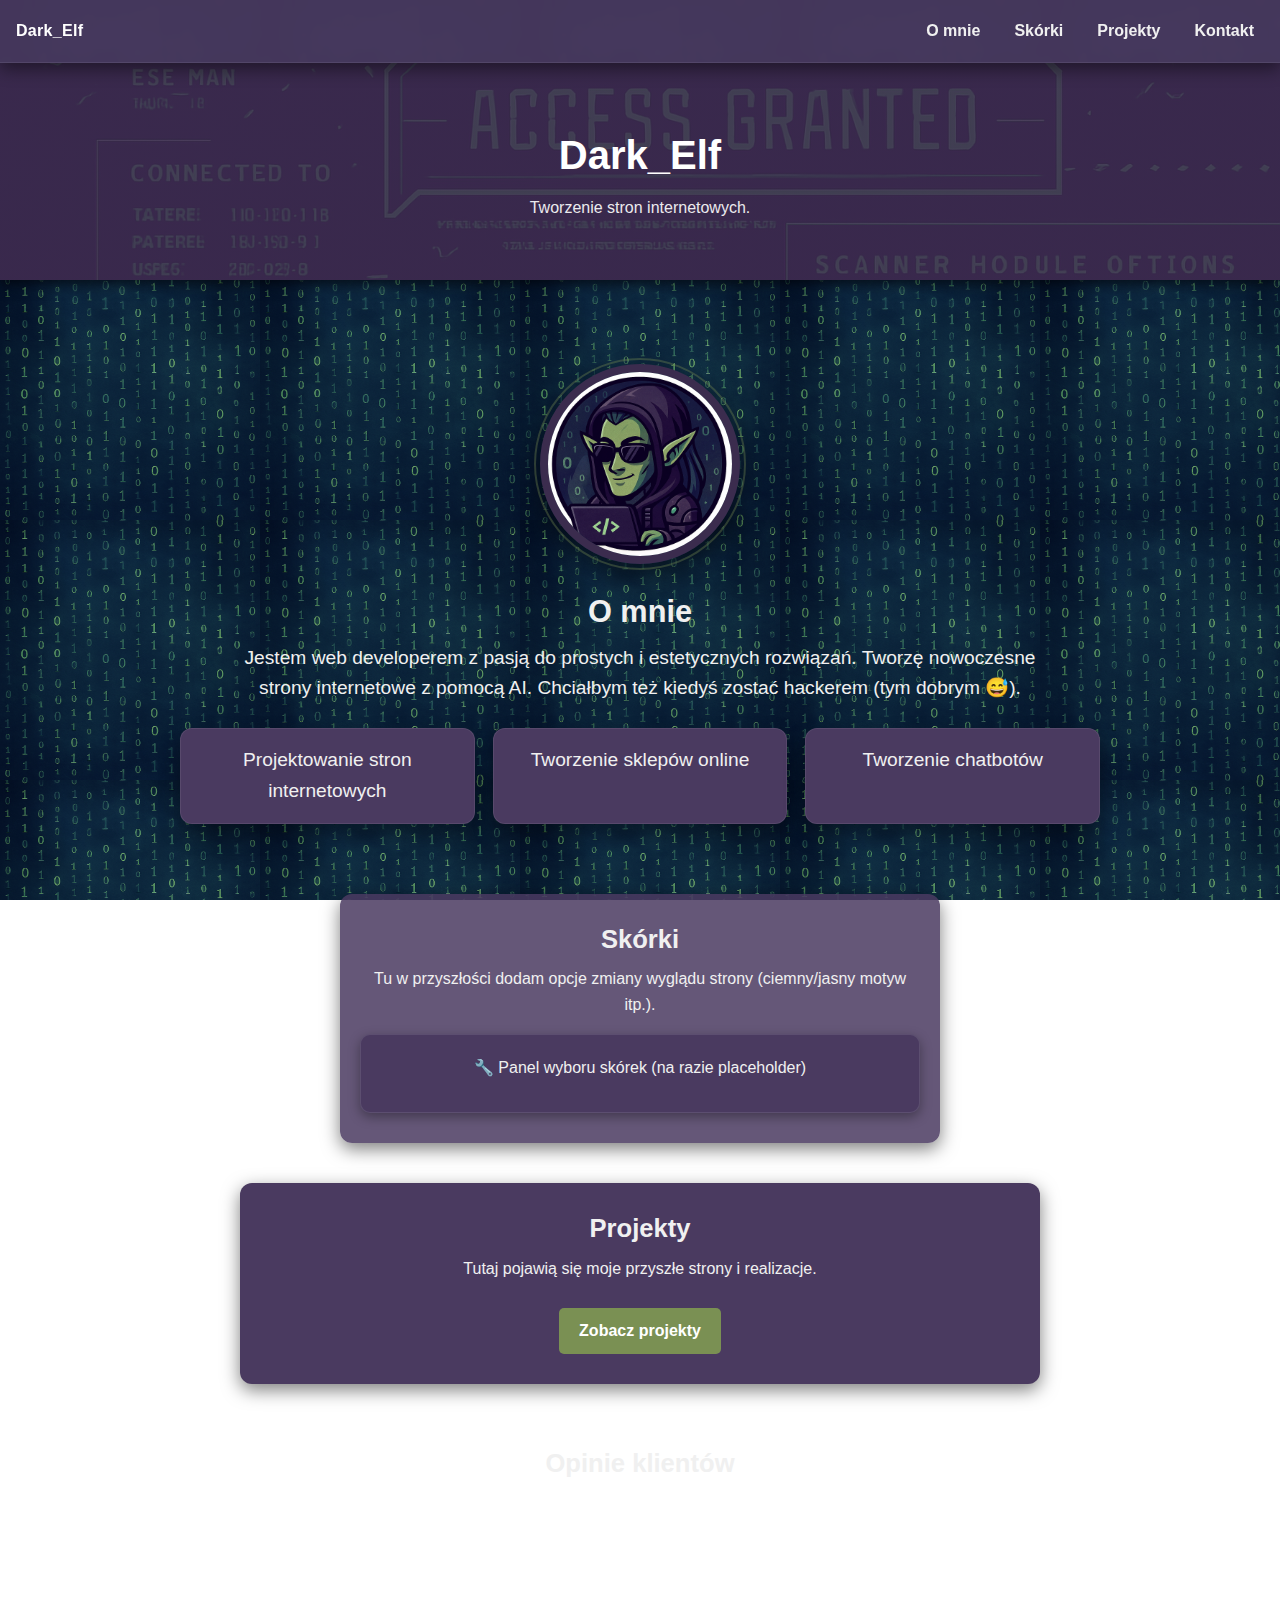
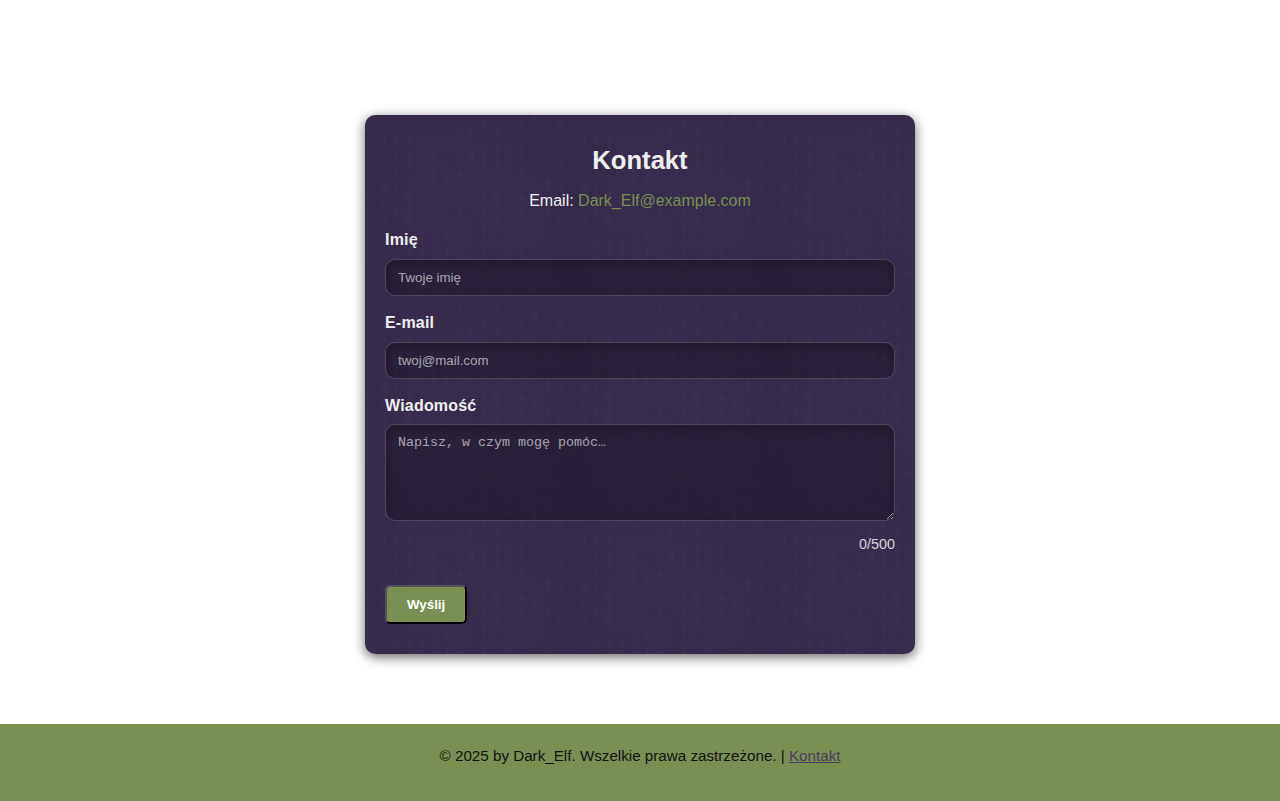
<file: index.html>
<!DOCTYPE html>
<html lang="pl">
<head>
  <!-- SEO -->
<meta name="description" content="Dark_Elf — wizytówka + portfolio. Snake w JS, chatbot FAQ i kolejne mini-apki.">
<link rel="canonical" href="https://elfik906-pixel.github.io/wizytowka/">

<!-- Social (OG/Twitter) -->
<meta property="og:title" content="Dark_Elf — portfolio i projekty">
<meta property="og:description" content="Zagraj w Snake, sprawdź Chatbot FAQ i inne mini-apki.">
<meta property="og:type" content="website">
<meta property="og:url" content="https://elfik906-pixel.github.io/wizytowka/">
<meta property="og:image" content="https://elfik906-pixel.github.io/wizytowka/binary.png">
<meta name="twitter:card" content="summary_large_image">
<meta name="theme-color" content="#5b4bff">

  <meta charset="UTF-8" />
  <meta name="viewport" content="width=device-width, initial-scale=1.0" />
  <title>Moja wizytówka</title>

  <!-- SEO: krótki opis strony -->
  <meta name="description" content="Dark_Elf – web developer. Tworzę nowoczesne strony i sklepy WWW oraz proste chatboty. Skontaktuj się: Dark_Elf@example.com" />

  <!-- Favicon (podmień plik, np. favicon.png / .ico / .svg w katalogu głównym) -->
  <link rel="icon" href="favicon.png" type="image/png" />

  <link rel="stylesheet" href="style.css" />
</head>
<body>

  <!-- STICKY NAV (prosty hamburger na mobile) -->
  <nav class="topnav" aria-label="Główna nawigacja">
    <a href="#" class="brand">Dark_Elf</a>

    <!-- przycisk hamburger (mobile) -->
    <button class="burger" aria-expanded="false" aria-controls="nav-links" aria-label="Otwórz menu">
      <span></span><span></span><span></span>
    </button>

    <!-- linki — te same id co sekcje -->
 <div id="nav-links" class="links">
     <a href="#about">O&nbsp;mnie</a>
     <a href="#" id="skins-toggle">Skórki</a>
     <a href="#projects">Projekty</a>
     <a href="#contact">Kontakt</a>
</div>
  </nav>

  <!-- NAGŁÓWEK -->
  <header>
    <h1>Dark_Elf</h1>
    <p>Tworzenie stron internetowych.</p>
  </header>

  <!-- GŁÓWNA TREŚĆ STRONY -->
  <main>
    <section id="about">
      <img src="avatar.png" alt="Avatar Cyber Elfa" class="avatar" width="200" height="200">
      <h2>O mnie</h2>
      <p>Jestem web developerem z pasją do prostych i estetycznych rozwiązań.
        Tworzę nowoczesne strony internetowe z pomocą AI. 
        Chciałbym też kiedyś zostać hackerem (tym dobrym 😅).
      </p> 
      <ul>
        <li>Projektowanie stron internetowych</li>
        <li>Tworzenie sklepów online</li>
        <li>Tworzenie chatbotów</li>
      </ul>
    </section>

    <section id="skins">
     <h2>Skórki</h2>
       <p>Tu w przyszłości dodam opcje zmiany wyglądu strony (ciemny/jasny motyw itp.).</p>
       <div class="skin-box">
       <p>🔧 Panel wyboru skórek (na razie placeholder)</p>
       </div>
    </section>

    <section id="projects">
       <h2>Projekty</h2>
       <p>Tutaj pojawią się moje przyszłe strony i realizacje.</p>
       <a href="projekty.html" class="button" target="_blank">Zobacz projekty</a>

    </section>
       
       <!-- NOWA SEKCJA OPINIE -->
<section id="testimonials" class="container">
  <h2>Opinie klientów</h2>
  <div class="testimonials-grid">
    <article class="testimonial-card">
      <div class="t-head">
        <div class="t-avatar" aria-hidden="true">🧝‍♂️</div>
        <div class="t-name">Michał</div>
      </div>
      <p class="t-text">Szybko, ładnie i bez bólu. Strona działa błyskawicznie i świetnie wygląda na telefonie.</p>
    </article>
    <article class="testimonial-card">
      <div class="t-head">
        <div class="t-avatar" aria-hidden="true">🧑‍💻</div>
        <div class="t-name">Ania</div>
      </div>
      <p class="t-text">Dark_Elf doradził układ i kolory. Mega spójny design, a poprawki ogarnięte tego samego dnia.</p>
    </article>
    <article class="testimonial-card">
      <div class="t-head">
        <div class="t-avatar" aria-hidden="true">🤝</div>
        <div class="t-name">Kamil</div>
      </div>
      <p class="t-text">W końcu mam porządny landing. Dobry kontakt i czysty kod – polecam!</p>
    </article>
  </div>
</section>

<section id="contact">
  <h2>Kontakt</h2>
  <p>Email: <a href="mailto:Dark_Elf@example.com">Dark_Elf@example.com</a></p>

  <!-- Formularz kontaktowy -->
  <form id="contact-form" class="contact-form" novalidate>
    <div class="form-row">
      <label for="name">Imię</label>
      <input id="name" name="name" type="text" placeholder="Twoje imię" required />
    </div>

    <div class="form-row">
      <label for="email">E-mail</label>
      <input id="email" name="email" type="email" placeholder="twoj@mail.com" required />
    </div>

    <div class="form-row">
  <label for="message">Wiadomość</label>
  <textarea id="message" name="message" rows="5"
            placeholder="Napisz, w czym mogę pomóc…" required
            maxlength="500"></textarea>

  <!-- licznik znaków -->
  <div id="msg-counter" class="char-counter" aria-live="polite">0/500</div>
</div>


    <button type="submit" class="button">Wyślij</button>
  </form> <!-- ⬅️ to jedyne zamknięcie form -->

  <!-- Modal POZA formularzem -->
  <div id="success-overlay" class="overlay" hidden>
    <div class="success-modal">
      <p>✅ Wiadomość wysłana!</p>
      <button type="button" id="close-success" class="button">OK</button>
    </div>
  </div>
</section>


  </main>

     <!-- PANEL SKÓREK -->
<div id="skins-panel" class="skins-panel">
  <div class="skins-content">
    <button class="close-skins" aria-label="Zamknij panel">✖</button>
    <h2>Skórki</h2>
    <p>Tu w przyszłości dodam opcje zmiany wyglądu strony (ciemny/jasny motyw itp.).</p>
    <div class="skin-box">
      <p>🔧 Panel wyboru skórek (na razie placeholder)</p>
    </div>
  </div>
</div>

  <footer>
    <p>© 2025 by Dark_Elf. Wszelkie prawa zastrzeżone.  | <a href="mailto:Dark_Elf@example.com">Kontakt</a></p>
  </footer>

  <!-- Mini-JS do hamburgera (tylko toggle klasy + a11y) -->
  
<script src="script.js"></script>
<script src="lesson-localstorage.js"></script>

</body>

</html>
</file>
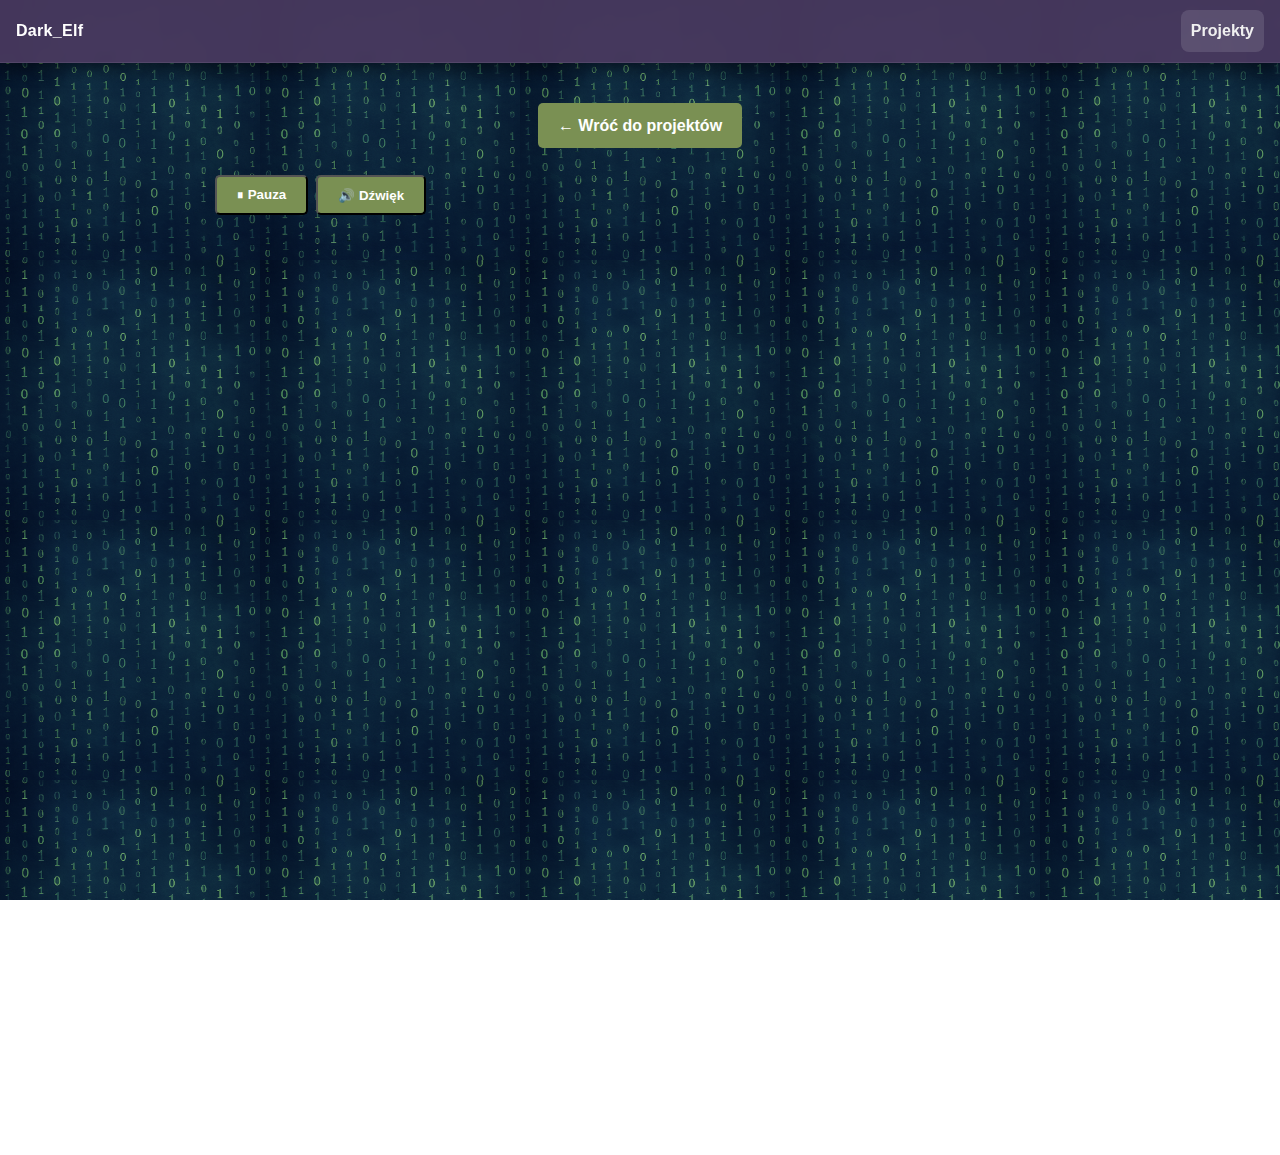
<file: snake/index.html>
<!doctype html>
<html lang="pl">
<head>
  <!-- SEO -->
<meta name="description" content="Dark_Elf — wizytówka + portfolio. Snake w JS, chatbot FAQ i kolejne mini-apki.">
<link rel="canonical" href="https://elfik906-pixel.github.io/wizytowka/">

<!-- Social (OG/Twitter) -->
<meta property="og:title" content="Dark_Elf — portfolio i projekty">
<meta property="og:description" content="Zagraj w Snake, sprawdź Chatbot FAQ i inne mini-apki.">
<meta property="og:type" content="website">
<meta property="og:url" content="https://elfik906-pixel.github.io/wizytowka/">
<meta property="og:image" content="https://elfik906-pixel.github.io/wizytowka/binary.png">
<meta name="twitter:card" content="summary_large_image">
<meta name="theme-color" content="#5b4bff">

  <meta charset="utf-8" />
  <meta name="viewport" content="width=device-width, initial-scale=1" />
  <title>Snake — Dark_Elf Edition</title>
  
  <meta name="description" content="Snake — Dark_Elf Edition. Klasyczna gra JS z pauzą, poziomami i dźwiękiem. Zagraj w przeglądarce.">
  <link rel="canonical" href="https://example.com/snake/">
  <meta property="og:title" content="Snake — Dark_Elf Edition">
  <meta property="og:description" content="Klasyczna gra JS z pauzą, poziomami i dźwiękiem.">
  <meta property="og:type" content="website">
  <meta property="og:url" content="https://example.com/snake/">
  <meta property="og:image" content="https://example.com/assets/snake-thumb.jpg">
  <meta name="twitter:card" content="summary_large_image">
  <meta name="theme-color" content="#5b4bff">

  <!-- 1) globalny styl wizytówki, 2) lokalny styl gry -->
  <link rel="stylesheet" href="../style.css">
  <link rel="stylesheet" href="style.css">
</head>
<body>
  <nav class="topnav" aria-label="Główna nawigacja">
    <a href="../index.html" class="brand">Dark_Elf</a>
    <div class="links">
      <a href="../projekty.html" aria-current="page">Projekty</a>
    </div>
  </nav>

  <main class="container">
    <a href="../projekty.html" class="button" style="margin-top:16px">← Wróć do projektów</a>

    <div class="toolbar" style="display:flex; gap:8px; margin:12px 0;">
      <button class="button" onclick="window.pauseGame && window.pauseGame()">⏸ Pauza</button>
      <button class="button button--ghost" onclick="window.toggleMute && window.toggleMute()">🔊 Dźwięk</button>
    </div>

    <!-- TU dodajemy kartę w stylu wizytówki -->
    <section class="project-card game-area">
      <p class="sr-only" id="snake-desc">
        Gra Snake: poruszaj się strzałkami. ESC — pauza, M — dźwięk. Zbieraj jabłka, unikaj zderzeń.
      </p>
      <div id="hud" style="align-self:flex-end; margin-bottom:8px; opacity:.9">
        <span id="hud-level" class="badge">Poziom 1</span>
        <span id="hud-score" class="badge">Wynik 0</span>
      </div>
      <canvas id="gameCanvas" aria-describedby="snake-desc" role="img" width="800" height="750"></canvas>
    </section>
  </main>

  <script src="snake.js"></script>
</body>
</html>
</file>
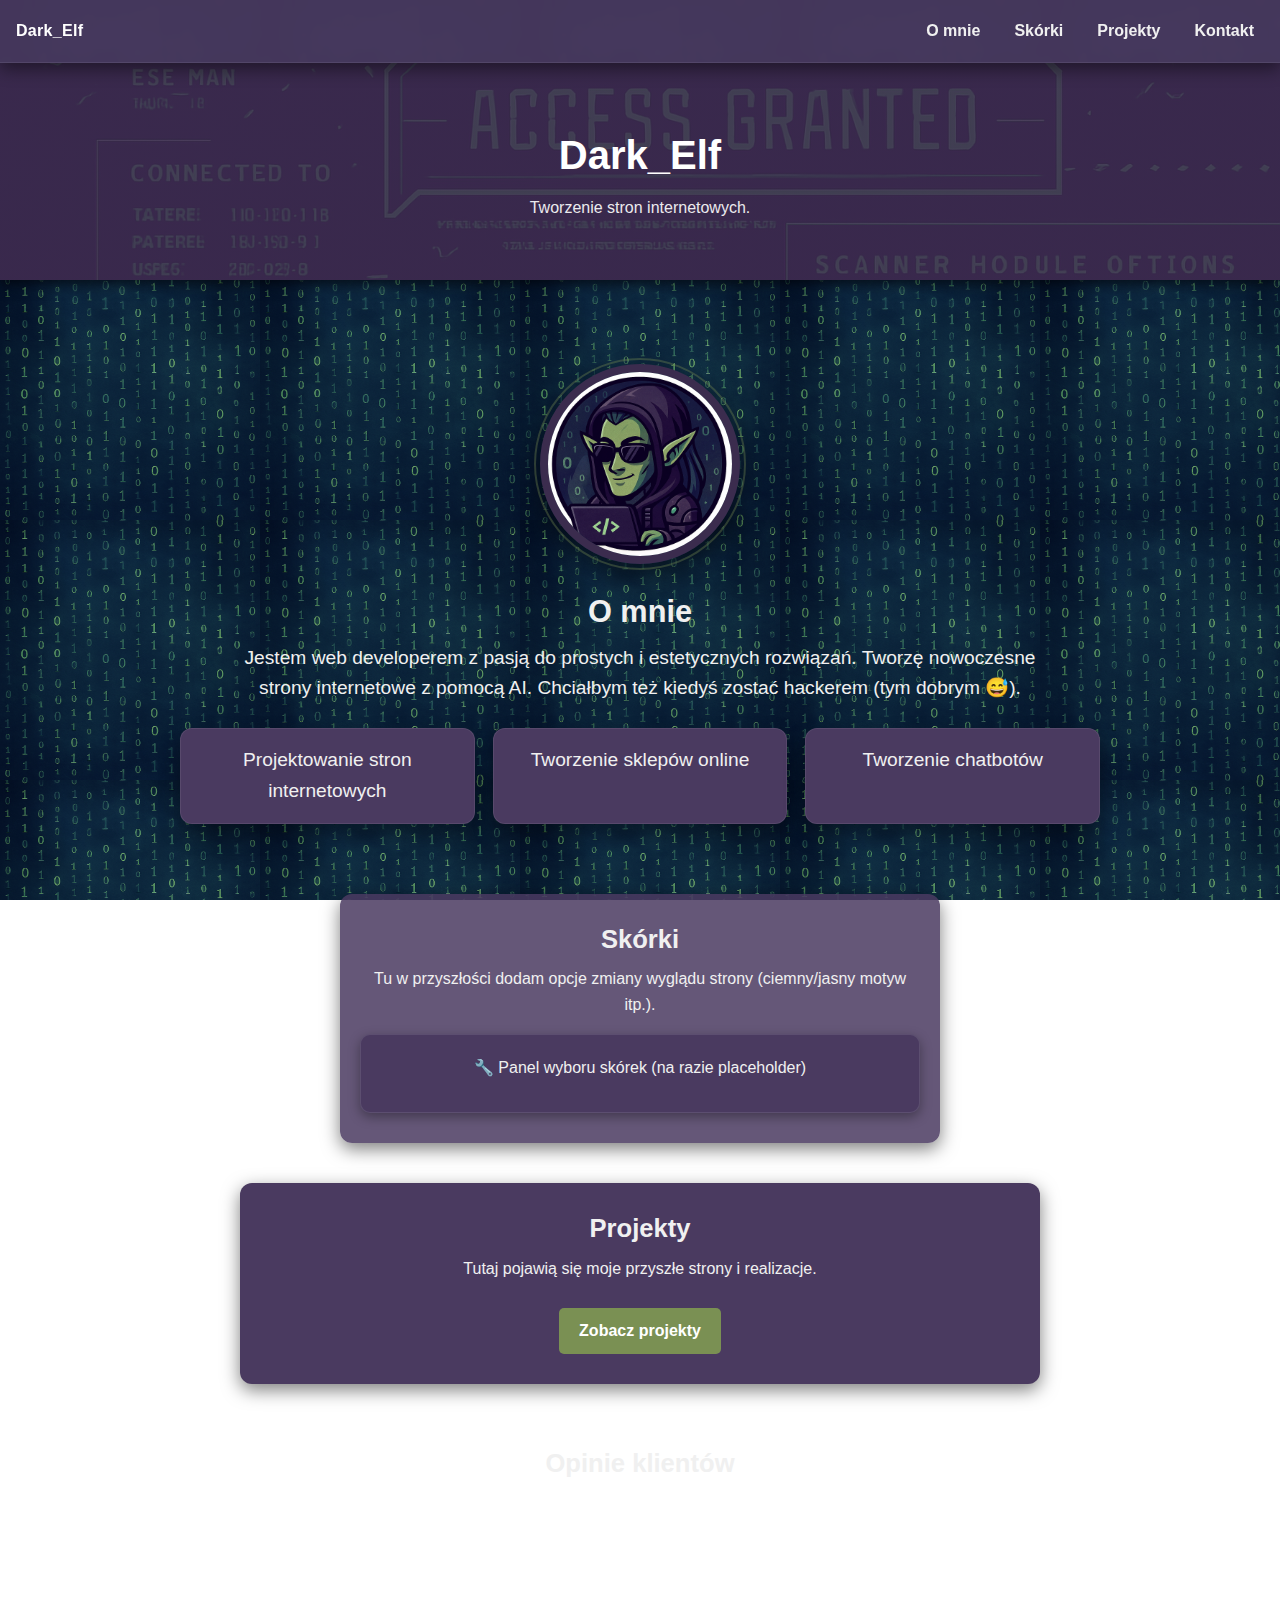
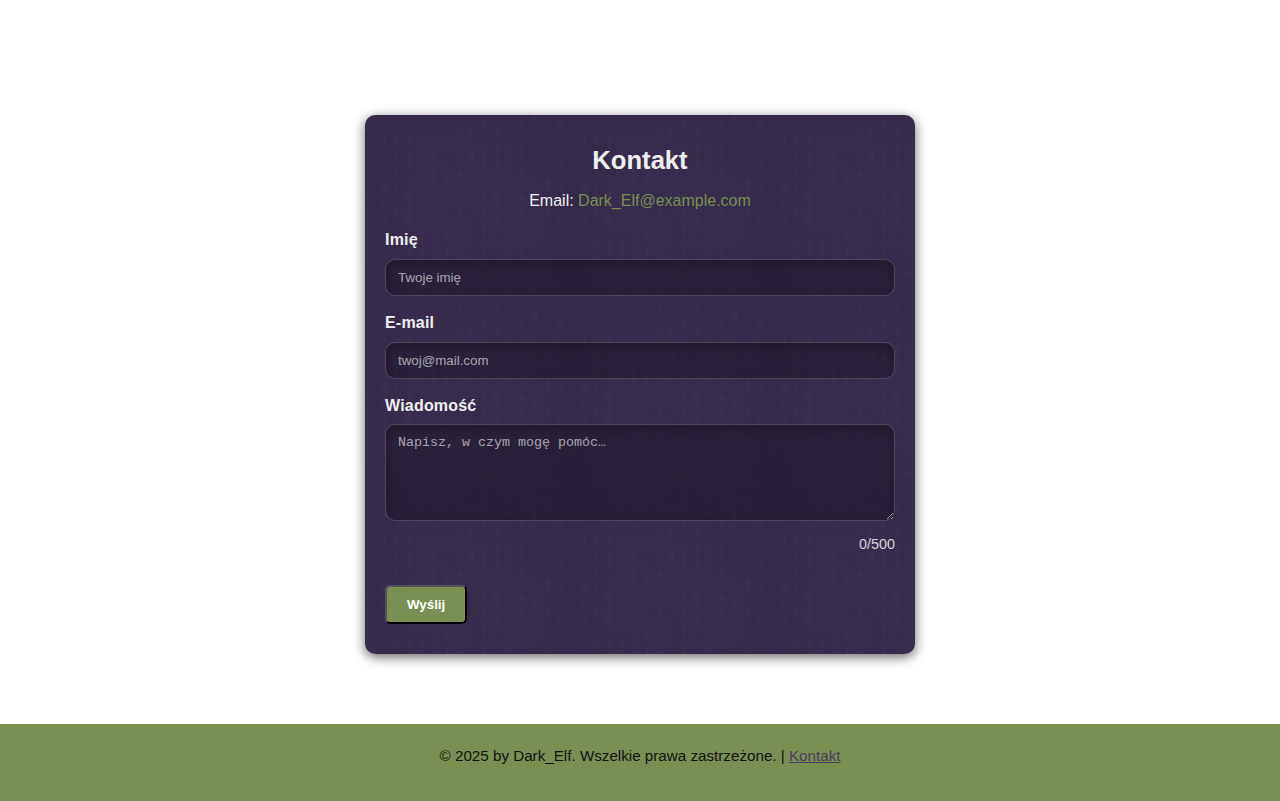
<file: wizytówka — kopia. zapasowa/index.html>
<!DOCTYPE html>
<html lang="pl">
<head>
  <meta charset="UTF-8" />
  <meta name="viewport" content="width=device-width, initial-scale=1.0" />
  <title>Moja wizytówka</title>

  <!-- SEO: krótki opis strony -->
  <meta name="description" content="Dark_Elf – web developer. Tworzę nowoczesne strony i sklepy WWW oraz proste chatboty. Skontaktuj się: Dark_Elf@example.com" />

  <!-- Favicon (podmień plik, np. favicon.png / .ico / .svg w katalogu głównym) -->
  <link rel="icon" href="favicon.png" type="image/png" />

  <link rel="stylesheet" href="style.css" />
</head>
<body>

  <!-- STICKY NAV (prosty hamburger na mobile) -->
  <nav class="topnav" aria-label="Główna nawigacja">
    <a href="#" class="brand">Dark_Elf</a>

    <!-- przycisk hamburger (mobile) -->
    <button class="burger" aria-expanded="false" aria-controls="nav-links" aria-label="Otwórz menu">
      <span></span><span></span><span></span>
    </button>

    <!-- linki — te same id co sekcje -->
 <div id="nav-links" class="links">
     <a href="#about">O&nbsp;mnie</a>
     <a href="#" id="skins-toggle">Skórki</a>
     <a href="#projects">Projekty</a>
     <a href="#contact">Kontakt</a>
</div>
  </nav>

  <!-- NAGŁÓWEK -->
  <header>
    <h1>Dark_Elf</h1>
    <p>Tworzenie stron internetowych.</p>
  </header>

  <!-- GŁÓWNA TREŚĆ STRONY -->
  <main>
    <section id="about">
      <img src="avatar.png" alt="Avatar Cyber Elfa" class="avatar" width="200" height="200">
      <h2>O mnie</h2>
      <p>Jestem web developerem z pasją do prostych i estetycznych rozwiązań.
        Tworzę nowoczesne strony internetowe z pomocą AI. 
        Chciałbym też kiedyś zostać hackerem (tym dobrym 😅).
      </p> 
      <ul>
        <li>Projektowanie stron internetowych</li>
        <li>Tworzenie sklepów online</li>
        <li>Tworzenie chatbotów</li>
      </ul>
    </section>

    <section id="skins">
     <h2>Skórki</h2>
       <p>Tu w przyszłości dodam opcje zmiany wyglądu strony (ciemny/jasny motyw itp.).</p>
       <div class="skin-box">
       <p>🔧 Panel wyboru skórek (na razie placeholder)</p>
       </div>
    </section>

    <section id="projects">
       <h2>Projekty</h2>
       <p>Tutaj pojawią się moje przyszłe strony i realizacje.</p>
       <a href="projekty.html" class="button" target="_blank">Zobacz projekty</a>

    </section>
       
       <!-- NOWA SEKCJA OPINIE -->
<section id="testimonials" class="container">
  <h2>Opinie klientów</h2>
  <div class="testimonials-grid">
    <article class="testimonial-card">
      <div class="t-head">
        <div class="t-avatar" aria-hidden="true">🧝‍♂️</div>
        <div class="t-name">Michał</div>
      </div>
      <p class="t-text">Szybko, ładnie i bez bólu. Strona działa błyskawicznie i świetnie wygląda na telefonie.</p>
    </article>
    <article class="testimonial-card">
      <div class="t-head">
        <div class="t-avatar" aria-hidden="true">🧑‍💻</div>
        <div class="t-name">Ania</div>
      </div>
      <p class="t-text">Dark_Elf doradził układ i kolory. Mega spójny design, a poprawki ogarnięte tego samego dnia.</p>
    </article>
    <article class="testimonial-card">
      <div class="t-head">
        <div class="t-avatar" aria-hidden="true">🤝</div>
        <div class="t-name">Kamil</div>
      </div>
      <p class="t-text">W końcu mam porządny landing. Dobry kontakt i czysty kod – polecam!</p>
    </article>
  </div>
</section>

<section id="contact">
  <h2>Kontakt</h2>
  <p>Email: <a href="mailto:Dark_Elf@example.com">Dark_Elf@example.com</a></p>

  <!-- Formularz kontaktowy -->
  <form id="contact-form" class="contact-form" novalidate>
    <div class="form-row">
      <label for="name">Imię</label>
      <input id="name" name="name" type="text" placeholder="Twoje imię" required />
    </div>

    <div class="form-row">
      <label for="email">E-mail</label>
      <input id="email" name="email" type="email" placeholder="twoj@mail.com" required />
    </div>

    <div class="form-row">
  <label for="message">Wiadomość</label>
  <textarea id="message" name="message" rows="5"
            placeholder="Napisz, w czym mogę pomóc…" required
            maxlength="500"></textarea>

  <!-- licznik znaków -->
  <div id="msg-counter" class="char-counter" aria-live="polite">0/500</div>
</div>


    <button type="submit" class="button">Wyślij</button>
  </form> <!-- ⬅️ to jedyne zamknięcie form -->

  <!-- Modal POZA formularzem -->
  <div id="success-overlay" class="overlay" hidden>
    <div class="success-modal">
      <p>✅ Wiadomość wysłana!</p>
      <button type="button" id="close-success" class="button">OK</button>
    </div>
  </div>
</section>


  </main>

     <!-- PANEL SKÓREK -->
<div id="skins-panel" class="skins-panel">
  <div class="skins-content">
    <button class="close-skins" aria-label="Zamknij panel">✖</button>
    <h2>Skórki</h2>
    <p>Tu w przyszłości dodam opcje zmiany wyglądu strony (ciemny/jasny motyw itp.).</p>
    <div class="skin-box">
      <p>🔧 Panel wyboru skórek (na razie placeholder)</p>
    </div>
  </div>
</div>

  <footer>
    <p>© 2025 by Dark_Elf. Wszelkie prawa zastrzeżone.  | <a href="mailto:Dark_Elf@example.com">Kontakt</a></p>
  </footer>

  <!-- Mini-JS do hamburgera (tylko toggle klasy + a11y) -->
  
<script src="script.js"></script>
<script src="lesson-localstorage.js"></script>

</body>
</html>
</file>
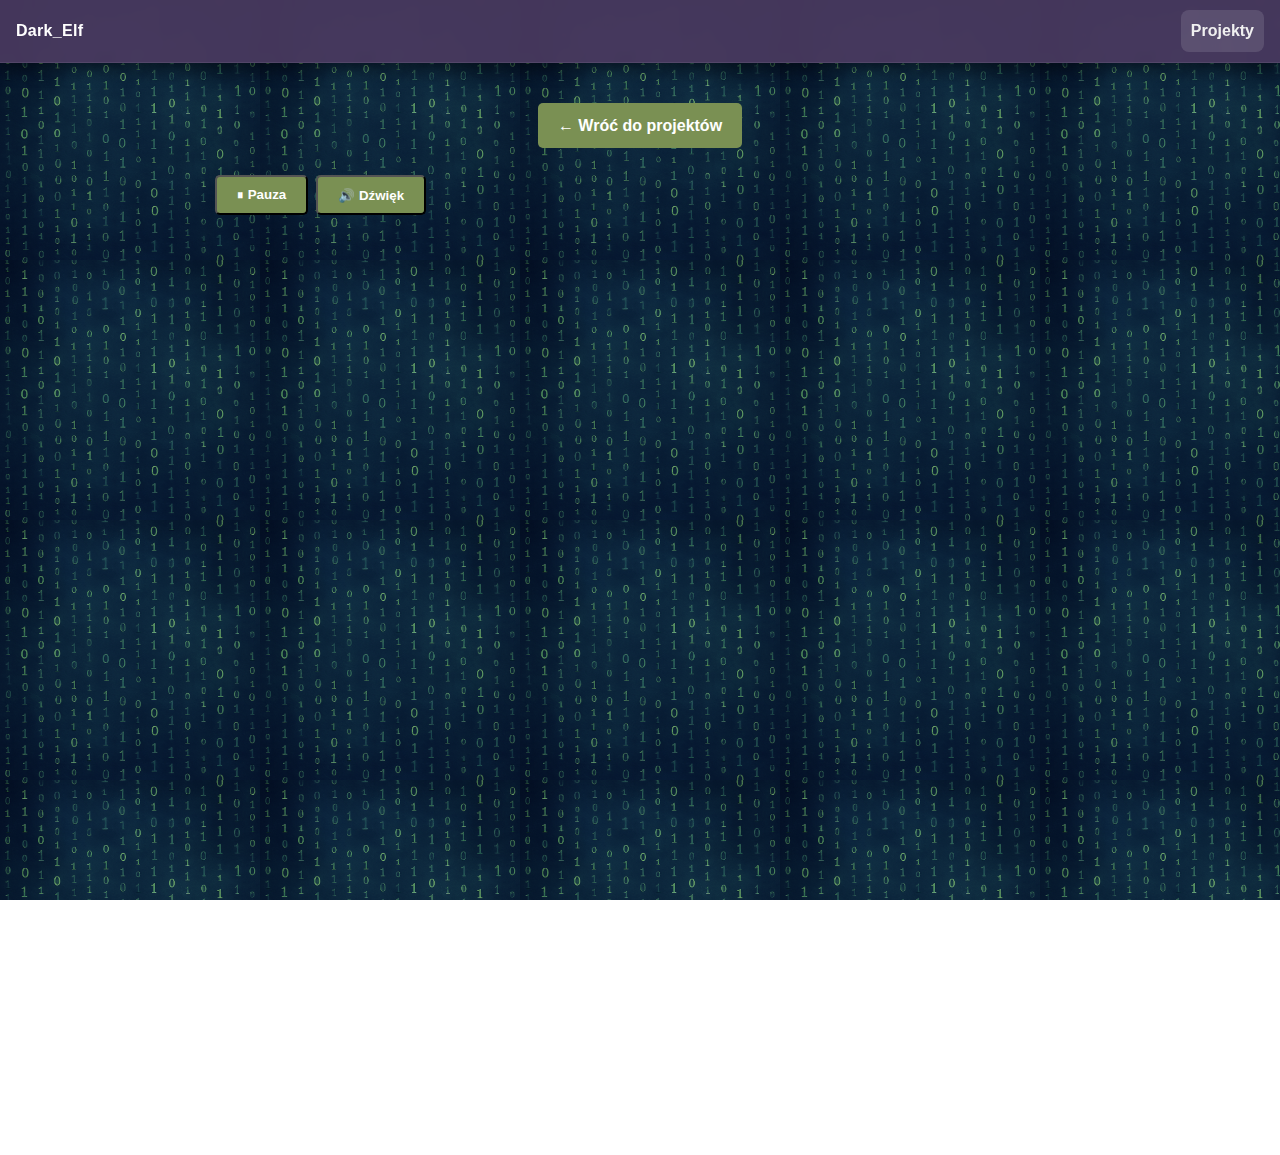
<file: wizytówka — kopia. zapasowa/snake/index.html>
<!doctype html>
<html lang="pl">
<head>
  <meta charset="utf-8" />
  <meta name="viewport" content="width=device-width, initial-scale=1" />
  <title>Snake — Dark_Elf Edition</title>
  
  <meta name="description" content="Snake — Dark_Elf Edition. Klasyczna gra JS z pauzą, poziomami i dźwiękiem. Zagraj w przeglądarce.">
  <link rel="canonical" href="https://example.com/snake/">
  <meta property="og:title" content="Snake — Dark_Elf Edition">
  <meta property="og:description" content="Klasyczna gra JS z pauzą, poziomami i dźwiękiem.">
  <meta property="og:type" content="website">
  <meta property="og:url" content="https://example.com/snake/">
  <meta property="og:image" content="https://example.com/assets/snake-thumb.jpg">
  <meta name="twitter:card" content="summary_large_image">
  <meta name="theme-color" content="#5b4bff">

  <!-- 1) globalny styl wizytówki, 2) lokalny styl gry -->
  <link rel="stylesheet" href="../style.css">
  <link rel="stylesheet" href="style.css">
</head>
<body>
  <nav class="topnav" aria-label="Główna nawigacja">
    <a href="../index.html" class="brand">Dark_Elf</a>
    <div class="links">
      <a href="../projekty.html" aria-current="page">Projekty</a>
    </div>
  </nav>

  <main class="container">
    <a href="../projekty.html" class="button" style="margin-top:16px">← Wróć do projektów</a>

    <div class="toolbar" style="display:flex; gap:8px; margin:12px 0;">
      <button class="button" onclick="window.pauseGame && window.pauseGame()">⏸ Pauza</button>
      <button class="button button--ghost" onclick="window.toggleMute && window.toggleMute()">🔊 Dźwięk</button>
    </div>

    <!-- TU dodajemy kartę w stylu wizytówki -->
    <section class="project-card game-area">
      <p class="sr-only" id="snake-desc">
        Gra Snake: poruszaj się strzałkami. ESC — pauza, M — dźwięk. Zbieraj jabłka, unikaj zderzeń.
      </p>
      <div id="hud" style="align-self:flex-end; margin-bottom:8px; opacity:.9">
        <span id="hud-level" class="badge">Poziom 1</span>
        <span id="hud-score" class="badge">Wynik 0</span>
      </div>
      <canvas id="gameCanvas" aria-describedby="snake-desc" role="img" width="800" height="750"></canvas>
    </section>
  </main>

  <script src="snake.js"></script>
</body>
</html>
</file>
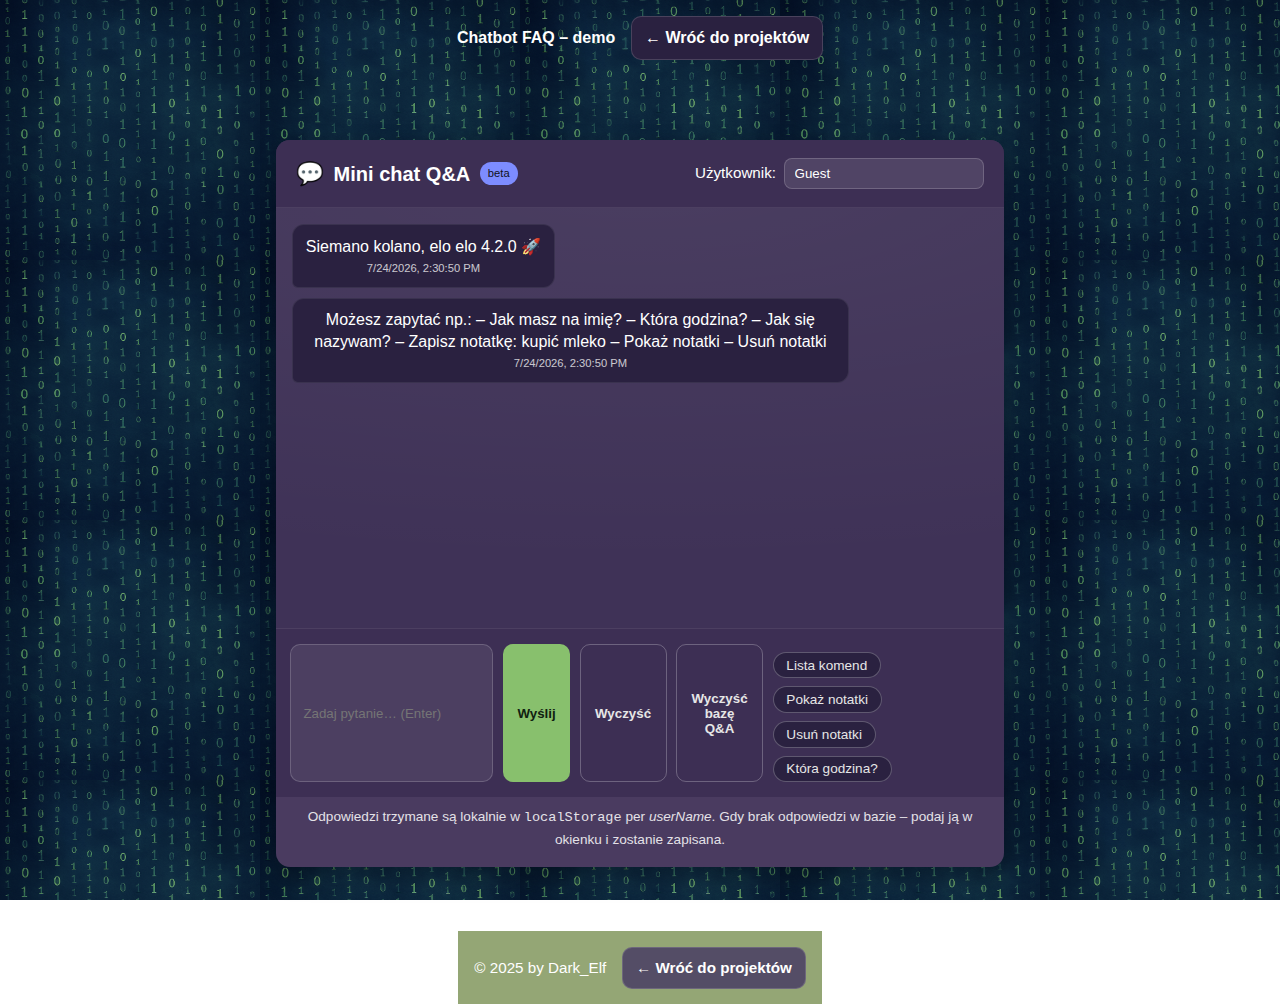
<file: chatbot-faq.html>
<!DOCTYPE html>
<html lang="pl">
<head>
  <meta charset="UTF-8" />
  <meta name="viewport" content="width=device-width, initial-scale=1.0" />
  <title>Chatbot FAQ – Mini chat Q&amp;A</title>
  <meta name="description" content="Lekki Mini chat Q&A z lokalną bazą pytań i odpowiedzi per użytkownik." />
  <link rel="icon" href="favicon.ico" type="image/x-icon" />
  <link rel="stylesheet" href="style.css" />
  <style>
    /* ===== Mini chat Q&A (namespaced; można przenieść do style.css) ===== */
    .miniqa-page { min-height: 100dvh; display: grid; grid-template-rows: auto 1fr auto; }
    .miniqa-wrap { margin: 2rem auto; max-width: 820px; padding: 0 1rem; width: 100%; }
    .miniqa-card { background:#4a3b60; border-radius:14px; box-shadow:0 10px 25px rgba(0,0,0,.25); color:#fff; overflow:hidden; }
    .miniqa-header{ display:flex; flex-wrap:wrap; align-items:center; gap:.75rem 1rem; justify-content:space-between; padding:1rem 1.25rem; background:#3d2f54; border-bottom:1px solid rgba(255,255,255,.08); }
    .miniqa-brand{ display:flex; align-items:center; gap:.6rem; }
    .miniqa-logo{ font-size:1.4rem; }
    .miniqa-brand h2{ margin:0; font-size:1.25rem; font-weight:800; }
    .miniqa-badge{ padding:.15rem .5rem; font-size:.7rem; border-radius:999px; background:#7d8cff; color:#101020; }
    .miniqa-user{ display:flex; align-items:center; gap:.5rem; font-size:.95rem; }
    .miniqa-user input{ background:rgba(255,255,255,.1); border:1px solid rgba(255,255,255,.18); border-radius:8px; padding:.45rem .6rem; color:#fff; outline:none; width:200px; }
    .miniqa-history{ height:420px; overflow:auto; padding:1rem; display:flex; flex-direction:column; gap:.6rem; background:radial-gradient(1200px 400px at 50% -10%, rgba(255,255,255,.06), transparent) #3f3257; }
    .miniqa-msg{ max-width:80%; padding:.65rem .8rem; border-radius:12px; position:relative; line-height:1.35; word-break: break-word; }
    .miniqa-msg time{ display:block; font-size:.7rem; opacity:.75; margin-top:.25rem; }
    .miniqa-msg--user{ align-self:flex-end; background:#8ec97f; color:#102010; border-bottom-right-radius:6px; }
    .miniqa-msg--bot{ align-self:flex-start; background:#2a2140; border:1px solid rgba(255,255,255,.08); border-bottom-left-radius:6px; }
    .miniqa-form{ display:flex; gap:.6rem; padding:.9rem; background:#3d2f54; border-top:1px solid rgba(255,255,255,.08); }
    .miniqa-form input[type="text"]:focus {border-color: #88c06d; box-shadow: 0 0 6px #88c06d80; }   
    .miniqa-btn{ background:#88c06d; color:#102010; border:none; border-radius:10px; padding:.55rem .9rem; font-weight:700; cursor:pointer; }
    .miniqa-btn:hover{ filter:brightness(1.05); }
    .miniqa-btn:active{ transform:translateY(1px); }
    .miniqa-btn--ghost{ background:transparent; color:#e6e6e6; border:1px solid rgba(255,255,255,.25); }
    .miniqa-hint{ margin:0; padding:.6rem 1rem 1rem; font-size:.85rem; opacity:.85; }
    .miniqa-topbar{ display:flex; align-items:center; justify-content:space-between; gap:1rem; padding:1rem; max-width:820px; margin:0 auto; color:#fff; }
    .miniqa-topbar a.btn-back{ background:#2a2140; border:1px solid rgba(255,255,255,.15); color:#fff; text-decoration:none; padding:.5rem .8rem; border-radius:10px; font-weight:700; }
  </style>
</head>
<body class="miniqa-page">
  <!-- górny pasek z powrotem -->
  <div class="miniqa-topbar">
    <div><strong>Chatbot FAQ – demo</strong></div>
    <a class="btn-back" href="projekty.html">← Wróć do projektów</a>
  </div>

  <main class="miniqa-wrap">
    <!-- Mini chat Q&A – treść demo -->
    <section id="miniqa" class="miniqa">
      <div class="miniqa-card">
        <header class="miniqa-header">
          <div class="miniqa-brand">
            <span class="miniqa-logo">💬</span>
            <h2>Mini chat Q&amp;A</h2>
            <span class="miniqa-badge">beta</span>
          </div>
          <label class="miniqa-user">
            <span>Użytkownik:</span>
            <input id="miniqa-userName" type="text" placeholder="np. Dark_Elf" />
          </label>
        </header>

        <div id="miniqa-history" class="miniqa-history" aria-live="polite"></div>

<form id="miniqa-form" class="miniqa-form" autocomplete="off">
  <input id="miniqa-input" type="text" placeholder="Zadaj pytanie… (Enter)" required aria-label="Treść pytania" />
  <button type="submit" class="miniqa-btn">Wyślij</button>
  <button type="button" id="miniqa-clear" class="miniqa-btn miniqa-btn--ghost" title="Wyczyść historię">Wyczyść</button>
  <button type="button" id="miniqa-clear-base" class="miniqa-btn miniqa-btn--ghost" title="Wyczyść bazę Q&amp;A">Wyczyść bazę Q&amp;A</button>

  <!-- SUGESTIE / SKRÓTY -->
  <div class="miniqa-suggestions">
    <button type="button" class="miniqa-suggestion">Lista komend</button>
    <button type="button" class="miniqa-suggestion">Pokaż notatki</button>
    <button type="button" class="miniqa-suggestion">Usuń notatki</button>
    <button type="button" class="miniqa-suggestion">Która godzina?</button>
  </div>
</form>


        <p class="miniqa-hint">
          Odpowiedzi trzymane są lokalnie w <code>localStorage</code> per <em>userName</em>.
          Gdy brak odpowiedzi w bazie – podaj ją w okienku i zostanie zapisana.
        </p>
      </div>
    </section>
  </main>

  <footer class="miniqa-topbar" style="opacity:.8;">
    <span>© 2025 by Dark_Elf</span>
    <a class="btn-back" href="projekty.html">← Wróć do projektów</a>
  </footer>

  <!-- Logika mini chatu -->
  <script>
  (() => {
    // LIMITY
    const Q_MAX = 200;  // pytanie
    const A_MAX = 300;  // odpowiedź
    const baseKey = (user) => `miniqa_base::${user}`;
    const histKey = (user) => `miniqa_history::${user}`;
    const userKey = "miniqa_userName";

    const elUser = document.getElementById("miniqa-userName");
    const elHistory = document.getElementById("miniqa-history");
    const elForm = document.getElementById("miniqa-form");
    const elInput = document.getElementById("miniqa-input");
    const elClear = document.getElementById("miniqa-clear");

    let userName = localStorage.getItem(userKey) || "Guest";
    elUser.value = userName;
    elUser.addEventListener("change", () => {
      userName = elUser.value.trim() || "Guest";
      localStorage.setItem(userKey, userName);
      renderHistory(); // tylko przeładuj historię dla nowego usera
    });

    function loadBase(){ try { return JSON.parse(localStorage.getItem(baseKey(userName))) || {}; } catch { return {}; } }
    function saveBase(b){ localStorage.setItem(baseKey(userName), JSON.stringify(b)); }
    function loadHistory(){ try { return JSON.parse(localStorage.getItem(histKey(userName))) || []; } catch { return []; } }
    function saveHistory(h){ localStorage.setItem(histKey(userName), JSON.stringify(h)); }

// --- te dwie rzeczy DAJ POZA handlerem, pod funkcjami pomocniczymi ---
// Powitanie przy pierwszym wejściu
function addWelcomeMessage() {
  const history = loadHistory();
  if (history.length === 0) {
    history.push({
      role: "bot",
      text: "Siemano kolano, elo elo 4.2.0 🚀",
      ts: Date.now()
    });
    // Podpowiedzi na chacie
    history.push({
      role: "bot",
      text:
        "Możesz zapytać np.:\n" +
        "– Jak masz na imię?\n" +
        "– Która godzina?\n" +
        "– Jak się nazywam?\n" +
        "– Zapisz notatkę: kupić mleko\n" +
        "– Pokaż notatki\n" +
        "– Usuń notatki",
      ts: Date.now()
    });

    saveHistory(history);
  }
}

// Sugestie (skróty) – wstawiają tekst do inputa
document.querySelectorAll(".miniqa-suggestion").forEach(btn => {
  btn.addEventListener("click", () => {
    elInput.value = btn.textContent;
    elInput.focus();
  });
});

// wywołanie przy starcie
addWelcomeMessage();  // pokazuje powitanie, jeśli brak historii
renderHistory();
    // === BOT & NOTATKI (per user) ===
const BOT_NAME = "FAQ-Bot 4.2.0";

// Notatki trzymamy pod osobnym kluczem
const notesKey = (user) => `miniqa_notes::${user}`;
function loadNotes() {
  try { return JSON.parse(localStorage.getItem(notesKey(userName))) || []; }
  catch { return []; }
}
function saveNotes(arr) {
  localStorage.setItem(notesKey(userName), JSON.stringify(arr));
}

    function msg(role, text, ts){
      const d=document.createElement("div");
      d.className = "miniqa-msg miniqa-msg--" + role;
      d.innerHTML = "<div>" + escapeHtml(text) + "</div><time>" + new Date(ts).toLocaleString() + "</time>";
      return d;
    }
    function escapeHtml(s){ return s.replace(/[&<>\"']/g, m => ({'&':'&amp;','<':'&lt;','>':'&gt;','"':'&quot;',"'":'&#039;'}[m])); }

    function renderHistory(){
      elHistory.innerHTML = "";
      loadHistory().forEach(m => elHistory.appendChild(msg(m.role, m.text, m.ts)));
      elHistory.scrollTop = elHistory.scrollHeight;
    }

    const norm = s =>
  s
    .toLowerCase()
    .replace(/\s+/g, " ")
    .replace(/[\s?!.,;:…„”"'\-—_]+$/g, "")
    .trim();

    // Baza Q&A (per user) – szukanie i zapisywanie odpowiedzi
function findAnswer(q) {
  const base = loadBase();
  return base[norm(q)] || null;
}
function setAnswer(q, a) {
  const base = loadBase();
  base[norm(q)] = a;
  saveBase(base);
}
 
// === INTENTY: wbudowane odpowiedzi ===
// Zwraca string z odpowiedzią albo null, gdy brak dopasowania
function intentAnswer(rawQuestion) {
  const q = norm(rawQuestion);

  // "lista komend" / "pomoc" / "help"
if (/(lista.*komend|pomoc|help)/.test(q)) {
  return (
    "Przykładowe komendy:\n" +
    "– Jak masz na imię?\n" +
    "– Która godzina?\n" +
    "– Jak się nazywam?\n" +
    "– Zapisz notatkę: kupić mleko\n" +
    "– Pokaż notatki\n" +
    "– Usuń notatki"
  );
}


  // 1) "jak masz na imię" / "kim jesteś"
  if (/(jak.*imi[eę]|kim.*jeste[sś])/.test(q)) {
    return `Jestem ${BOT_NAME}. Ty jesteś użytkownikiem: ${userName}.`;
  }

  // 2) "która godzina" / "jaka jest data"
  if (/(kt[oó]ra.*godzina|jaka.*data|jaki.*dzie[nń])/.test(q)) {
    const now = new Date();
    return `Teraz jest ${now.toLocaleString()}.`;
  }

  // 3) "jak się nazywam" / "jaki mam nick/użytkownik"
  if (/(jak.*nazywam|jaki.*(nick|u[zż]ytkownik))/.test(q)) {
    return `Masz ustawioną nazwę użytkownika: ${userName}.`;
  }

  // 4) Notatki:
  //    "zapisz notatkę: ..." (również bez polskich znaków)
  const mSave = q.match(/zapisz\s+notatk[eę]\s*[:\-]?\s*(.+)$/);
  if (mSave && mSave[1]) {
    const text = mSave[1].trim();
    if (!text) return "Nie mogę zapisać pustej notatki.";
    const arr = loadNotes();
    arr.push({ text, ts: Date.now() });
    saveNotes(arr);
    return `Zapisano notatkę (#${arr.length}): "${text}".`;
  }

  //    "pokaż notatki" / "wyświetl notatki"
  if (/(poka[zż]|wy[sś]wietl)\s+notatki/.test(q)) {
    const arr = loadNotes();
    if (arr.length === 0) return "Nie masz jeszcze żadnych notatek.";
    const lines = arr
      .slice(-10) // ostatnie 10 dla czytelności
      .map((n, i) => `• ${n.text} (${new Date(n.ts).toLocaleString()})`);
    return `Twoje notatki (ostatnie ${lines.length}):\n` + lines.join("\n");
  }

  //    "usuń notatki" / "wyczyść notatki"
  if (/((usu[nń])|(wyczy[sś][cć]))\s+notatki/.test(q)) {
    if (confirm("Usunąć wszystkie notatki dla użytkownika \"" + userName + "\"?")) {
      saveNotes([]);
      return "Wyczyszczono wszystkie notatki.";
    } else {
      return "Anulowano czyszczenie notatek.";
    }
  }

  return null; // brak dopasowania → leci do bazy Q&A
}


elForm.addEventListener("submit", (e) => {
  e.preventDefault();
  const text = elInput.value.trim();
  if (!text) return;

  // Walidacja pytania
  if (text.length > Q_MAX) {
    const histTooLong = loadHistory();
    histTooLong.push({
      role: "bot",
      text: `Pytanie jest za długie (max ${Q_MAX} znaków). Skróć je proszę.`,
      ts: Date.now()
    });
    saveHistory(histTooLong);
    elInput.value = "";
    renderHistory();
    return;
  }

  const history = loadHistory();
  history.push({ role: "user", text, ts: Date.now() });

  // Najpierw spróbuj odpowiedzi wbudowanej (intenty)
let answer = intentAnswer(text);

// Jeśli brak wbudowanej → sprawdź bazę Q&A
if (answer === null) {
  answer = findAnswer(text);
}


  if (!answer) {
    const provided = window.prompt(`Brak odpowiedzi w bazie.\nPodaj odpowiedź (max ${A_MAX} znaków):`);

    if (provided === null) {
      history.push({ role: "bot", text: "Anulowano dodanie odpowiedzi.", ts: Date.now() });
      saveHistory(history);
      elInput.value = "";
      renderHistory();
      return;
    }

    const cleaned = provided.trim();

    if (!cleaned) {
      history.push({ role: "bot", text: "Odpowiedź nie może być pusta — nic nie zapisano.", ts: Date.now() });
      saveHistory(history);
      elInput.value = "";
      renderHistory();
      return;
    }

    if (cleaned.length > A_MAX) {
      history.push({ role: "bot", text: `Odpowiedź jest za długa (max ${A_MAX} znaków) — nic nie zapisano.`, ts: Date.now() });
      saveHistory(history);
      elInput.value = "";
      renderHistory();
      return;
    }

    answer = cleaned;
    setAnswer(text, answer);
  }

  history.push({ role: "bot", text: answer, ts: Date.now() });
  saveHistory(history);

  elInput.value = "";
  renderHistory();
});


    elClear.addEventListener("click", () => {
      if(confirm('Wyczyścić historię rozmowy dla użytkownika "' + userName + '"?')){
        saveHistory([]); renderHistory();
      }
    });
    const elClearBase = document.getElementById("miniqa-clear-base");
if (elClearBase) {
  elClearBase.addEventListener("click", () => {
    if (confirm(`Wyczyścić bazę Q&A dla użytkownika "${userName}"?`)) {
      saveBase({});
      alert("Baza Q&A wyczyszczona dla użytkownika: " + userName);
    }
  });
}

  })();


  </script>

</body>
</html>
</file>
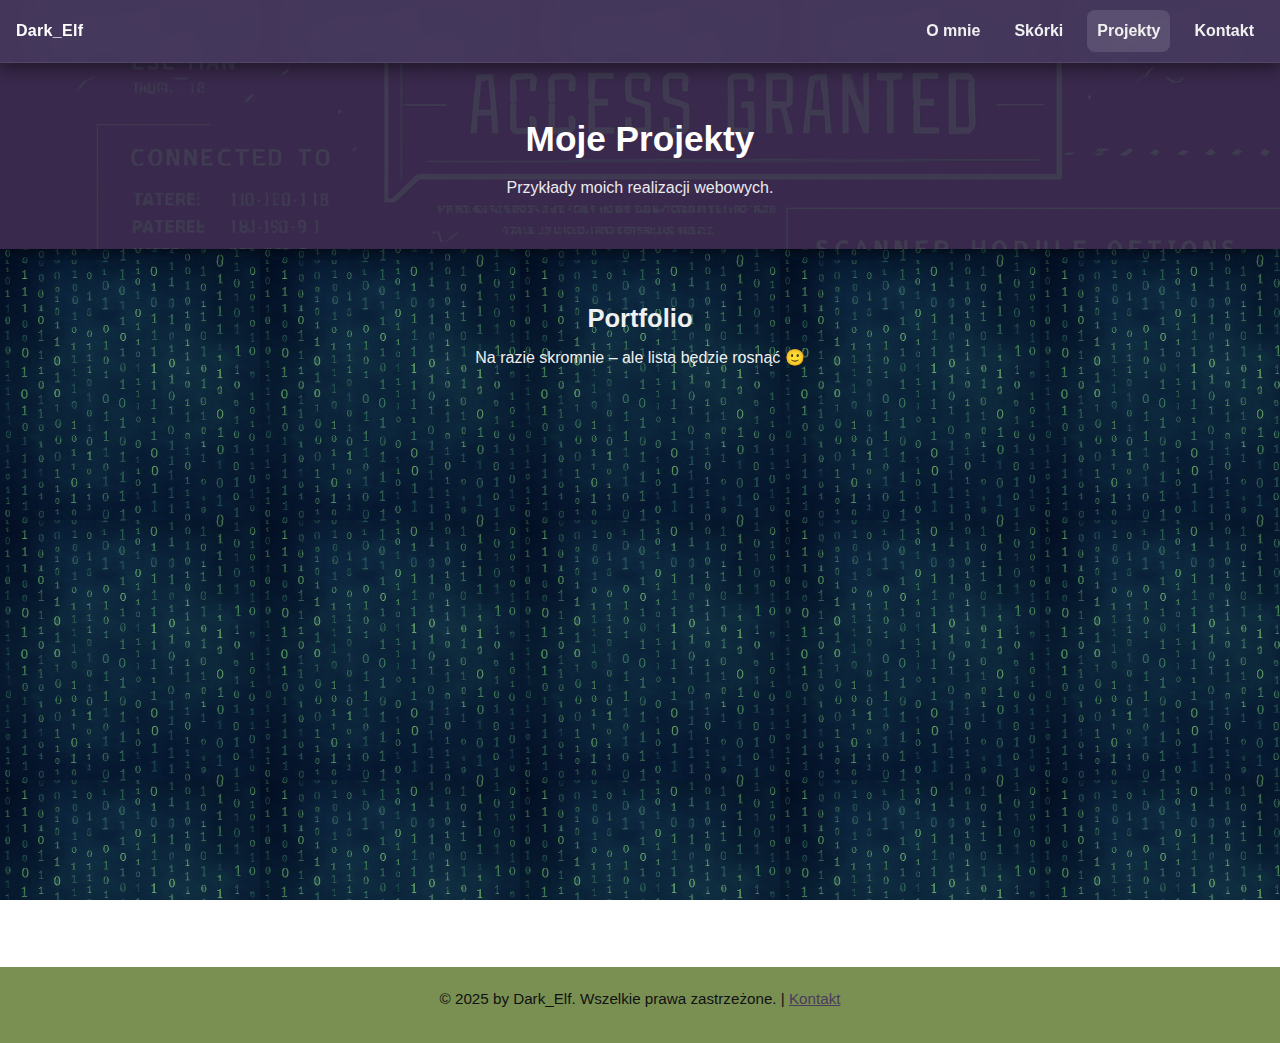
<file: projekty.html>
<!DOCTYPE html>
<html lang="pl">
<head>
  <meta charset="UTF-8" />
  <meta name="viewport" content="width=device-width, initial-scale=1.0" />
  <title>Moje projekty – Dark_Elf</title>
  <meta name="description" content="Portfolio Dark_Elf – przykłady stron i realizacji webowych." />
  <link rel="icon" href="favicon.ico" type="image/x-icon" />
  <link rel="stylesheet" href="style.css" />
</head>
<body>

  <!-- NAV (aktywny link „Projekty”) -->
  <nav class="topnav" aria-label="Główna nawigacja">
    <a href="index.html" class="brand">Dark_Elf</a>
    <div id="nav-links" class="links">
      <a href="index.html#about">O&nbsp;mnie</a>
      <a href="index.html#skins">Skórki</a>
      <a href="projekty.html" class="active" aria-current="page">Projekty</a>
      <a href="index.html#contact">Kontakt</a>
    </div>
  </nav>

  <!-- HERO -->
  <header class="projects-hero">
    <h1>Moje Projekty</h1>
    <p>Przykłady moich realizacji webowych.</p>
  </header>

  <main>
    <!-- GRID KART PROJEKTÓW -->
    <section id="projects-list" class="container">
      <h2>Portfolio</h2>
      <p>Na razie skromnie – ale lista będzie rosnąć 🙂</p>

      <div class="projects-grid">
        <!-- Karta projektu (przykłady / placeholdery) -->
        <article class="project-card">
          <h3>Strona wizytówka</h3>
          <p>Prosta, szybka i responsywna wizytówka dla freelancera.</p>
          <div class="badges">
            <span class="badge">HTML</span><span class="badge">CSS</span>
          </div>
          <a class="button" href="index.html" target="_blank" rel="noopener">Otwórz demo</a>
        </article>

        <article class="project-card">
          <h3>Sklep online</h3>
          <p>Mały e-commerce z koszykiem i płatnościami.</p>
          <div class="badges">
            <span class="badge">HTML</span><span class="badge">CSS</span><span class="badge">JS</span>
          </div>
          <a class="button" href="#" target="_blank" rel="noopener">Otwórz demo</a>
        </article>

        <article class="project-card">
          <h3>Chatbot FAQ</h3>
          <p>Lekki bot do odpowiedzi na najczęstsze pytania.</p>
          <div class="badges">
            <span class="badge">JS</span><span class="badge">AI</span>
          </div>
           <a class="button" href="chatbot-faq.html" rel="noopener">Otwórz demo</a>
        </article>

        <article class="project-card">
          <h3>Snake (gra w JS)</h3>
          <p>Klasyczna gra z pauzą ESC, poziomami trudności i wyciszaniem dźwięku.</p>
          <div class="badges">
            <span class="badge">HTML</span><span class="badge">CSS</span><span class="badge">JS</span>
          </div>
          <a class="button" href="snake/index.html" rel="noopener">Graj teraz</a>
        </article>


      </div>
      
    </section>
  </main>

  <footer>
    <p>© 2025 by Dark_Elf. Wszelkie prawa zastrzeżone.  | <a href="mailto:Dark_Elf@example.com">Kontakt</a></p>
  </footer>
</body>
</html>
</file>
<file: style.css>
:root {
  --bg:/* gwarantuje, że elementy z [hidden] są niewidoczne, nawet jeśli gdzieś jest display:flex */
[hidden] { display: none !important; }

/* Klasa dla ukrywania elementów przed wzrokiem, ale dostępnych dla czytników ekranu */
.sr-only {
  position: absolute;
  width: 1px;
  height: 1px;
  padding: 0;
  margin: -1px;
  overflow: hidden;
  clip: rect(0,0,0,0);
  white-space: nowrap;
  border: 0;
}

* { box-sizing: border-box; }           /* padding/border nie „pompą" szerokości */2236;
  /* główne tło */
  --text: #f0f0f0;
  /* tekst */
  --primary: #7A9053;
  --primary-hover: #6a7f47;
  /* odcień ciemniej */
  --header-bg: #4A3A60;
  /* nagłówek */
  --card-bg: #4A3A60;
  /* karta */
  --muted: #7A9053;
  /* akcent */
}

/* gwarantuje, że elementy z [hidden] są niewidoczne, nawet jeśli gdzieś jest display:flex */
[hidden] { display: none !important; }

* { box-sizing: border-box; }           /* padding/border nie „pompą” szerokości */


/* --- GLOBALNE DOPIESZCZENIA --- */
html, body {
  height: 100%;               /* pełna wysokość okna */
  margin: 0;
  padding: 0;
}

body {
  caret-color: transparent;   /* ukrywa biały kursor | */
  display: flex;              /* układ kolumnowy */
  flex-direction: column;     /* elementy od góry do dołu */
  font-family: Arial, sans-serif;
  background-color: var(--bg);
  color: var(--text);
  text-align: center;
  line-height: 1.6;

  /* 🔽 Tapeta binarna */
  background-image: url("binary.png");
  background-repeat: repeat;
  background-size: 260px auto;
  background-attachment: fixed;
}

main {
  flex: 1; /* wypełnia wolne miejsce, spycha stopkę w dół */
  padding: 30px 20px;
  margin: 0 auto;
  max-width: 1000px;
}


/* Reset drobnych marginesów dla spójności */
h1,
h2,
p {
  margin: 0 0 12px;
}

/* Linki – zostaw jeden blok definicji */
a {
  color: var(--primary);
  text-decoration: none;
}

a:hover {
  text-decoration: underline;
}

header {
  background: linear-gradient(rgba(59, 44, 78, 0.9), rgba(59, 44, 78, 0.9)),
    /* przyciemnienie */
    url("skin1.png");
  /* Twój nowy skin */
  background-size: cover;
  /* dopasowanie do szerokości nagłówka */
  background-repeat: no-repeat;
  background-position: center;
  color: #fff;
  text-align: center;
  padding: 60px 20px;
  box-shadow: 0 3px 12px rgba(0, 0, 0, 0.6);
}

header h1 {
  font-size: 2.5em;
  margin: 0;
}

header p {
  margin: 8px 0 0;
  opacity: 0.9;
}

main h2 {
  text-align: center;
}

/* Sekcje / nagłówki podrzędne */
section {
  margin: 24px 0;
  padding: 8px 0;
}

h2 {
  font-size: 1.6em;
  line-height: 1.2;
}

/* About – lista dopieszczona */
#about p {
  max-width: 800px;
  margin: 0 auto 12px;
}

#about {
  padding: 30px 20px;
  font-size: 1.2em;
}

/* Kontakt – komentarz, to tło „karty” */
#contact {
  position: relative;
  background: linear-gradient(rgba(59, 44, 78, 0.9), rgba(59, 44, 78, 0.9)),
    /* ten sam kolor i efekt co w header */
    url("binary.png");
  background-size: 200px auto;
  background-repeat: repeat;
  color: var(--text);
  padding: 30px 20px;
  margin: 40px auto;
  max-width: 550px;
  width: 100%;
  border-radius: 10px;
  box-shadow: 0 3px 12px rgba(0, 0, 0, 0.6);
}

/* Przycisk – z użyciem zmiennych */
.button {
  display: inline-block;
  margin-top: 15px;
  padding: 10px 20px;
  background-color: var(--primary);
  color: #fff;
  text-decoration: none;
  border-radius: 5px;
  transition: background 0.3s;
  cursor: pointer;
  font-weight: 600;
}

.button:hover {
  background-color: var(--primary-hover);
}

.button:focus-visible {
  outline: 2px solid var(--primary);
  outline-offset: 2px;
}

.button:active {
  transform: translateY(1px);
}

/* Stopka – lepszy kontrast + czytelny link */
footer {
  background-color: var(--muted);
  color: #111;
  /* zamiast white */
  text-align: center;
  padding: 20px;
  font-size: 0.95em;
}

footer a {
  color: var(--card-bg);
  /* ciemniejszy, lepiej widoczny */
  text-decoration: underline;
}

/* Responsywność – zostaw jak jest, drobne dopieszczenie fontów */
@media (max-width: 600px) {
  header {
    padding: 32px 16px;
  }

  header h1 {
    font-size: 2em;
  }

  main {
    padding: 16px 12px;
  }

  #contact {
    max-width: 92%;
    padding: 24px 16px;
  }
}

/* ========================= AVATAR: okrąg + ramka + cień (nadpisuje Twoją klasę .avatar) ========================= */
.avatar {
  width: 200px;
  height: 200px;
  border-radius: 50%;
  /* kształt koła */
  object-fit: cover;
  /* ładne kadrowanie */
  border: 8px solid #3B2C4E;
  /* ramka spójna z headerem */
  box-shadow: 0 12px 28px rgba(0, 0, 0, .5);
  /* cień */
  outline: 2px solid rgba(122, 144, 83, .35);
  /* subtelny „glow” w kolorze akcentu */
  outline-offset: 4px;
  margin-bottom: 20px;
}

/* ========================= USŁUGI jako KARTY (Grid) – Bez zmian w HTML: używamy #about ul i #about li ========================= */
/* Samo UL staje się gridem na 3 kolumny */
#about ul {
  list-style: none;
  margin: 24px auto 0;
  padding: 0;
  max-width: 1000px;
  /* 3 kolumny na większych ekranach */
  display: grid;
  grid-template-columns: repeat(3, minmax(0, 1fr));
  gap: 18px;
}

/* Pojedynczy LI wygląda jak karta */
#about li {
  background: var(--card-bg);
  /* tło karty */
  color: var(--text);
  padding: 16px 18px;
  border-radius: 12px;
  border: 1px solid rgba(255, 255, 255, .08);
  box-shadow: 0 10px 20px rgba(0, 0, 0, .35);
  transition: transform .18s ease, box-shadow .18s ease, background-color .18s ease, border-color .18s ease;
  position: relative;
}

/* Usuwamy wypunktowanie „•” sprzed kart */
#about li::before {
  display: none;
  content: "";
}

/* Hover: lekkie uniesienie + jaśniejsze tło */
#about li:hover {
  transform: translateY(-4px);
  /* delikatne rozjaśnienie – możesz podkręcić jeśli chcesz */
  background-color: #564575;
  /* o ton jaśniejsze od #4A3A60 */
  border-color: rgba(255, 255, 255, .16);
  box-shadow: 0 18px 34px rgba(0, 0, 0, .45);
}

/* Responsywność: – poniżej 900px możesz mieć 2 kolumny (opcjonalnie), – poniżej 600px 1 kolumna (telefon). */
@media (max-width: 900px) {
  #about ul {
    grid-template-columns: repeat(2, minmax(0, 1fr));
  }
}

@media (max-width: 600px) {
  #about ul {
    grid-template-columns: 1fr;
  }
}

@media (max-width: 900px) {
  body {
    background-attachment: scroll;
  }
}
/* ============== Smooth scroll + offset dla sticky paska ============== */
html { scroll-behavior: smooth; }          /* płynne przewijanie */
section { scroll-margin-top: 84px; }       /* odsunięcie kotwic o wysokość paska */

/* ============== STICKY NAVBAR ============== */
.topnav{
  position: sticky;          /* przykleja się u góry przy scrollu */
  top: 0;
  z-index: 999;
  display: flex;
  align-items: center;
  justify-content: space-between;
  gap: 12px;

  padding: 10px 16px;
  background: rgba(74,58,96,0.92);       /* spójne z headerem */
  backdrop-filter: blur(6px);              /* delikatne rozmycie */
  -webkit-backdrop-filter: blur(12px);      /* Safari fix */
  box-shadow: 0 6px 16px rgba(0,0,0,.45);
  border-bottom: 1px solid rgba(255,255,255,.08);
}

/* logo/brand */
.topnav .brand{
  color: #fff;
  font-weight: 800;
  letter-spacing: .3px;
}

/* linki na desktopie */
.topnav .links{
  display: flex;
  gap: 14px;
}
.topnav .links a{
  color: var(--text);
  padding: 8px 10px;
  border-radius: 8px;
  text-decoration: none;
  font-weight: 600;
}
.topnav .links a:hover{ 
  background: rgba(255,255,255,.08);
  text-decoration: none;
}

/* hamburger (ukryty na szerokich) */
.burger{
  display: none;
  background: transparent;
  border: 0;
  padding: 8px;
  cursor: pointer;
}
.burger span{
  display: block;
  width: 26px; height: 3px;
  background: #fff;
  margin: 5px 0;
  border-radius: 3px;
  transition: transform .2s ease, opacity .2s ease;
}

/* ============== MOBILE ============== */
@media (max-width: 760px){
  /* pokazujemy burgera */
  .burger{ display: block; }

  /* chowamy linki w off-canvasie */
  .topnav .links{
    position: fixed;
    inset: 60px 0 auto 0;          /* od góry poniżej paska */
    background: rgba(74,58,96,0.98);
    display: grid;
    gap: 0;
    transform: translateY(-120%);
    transition: transform .22s ease;
    padding: 8px 0;
    border-bottom: 1px solid rgba(255,255,255,.08);
  }
  .topnav .links a{
    padding: 14px 18px;
    text-align: left;
    border-radius: 0;
    border-top: 1px solid rgba(255,255,255,.06);
  }
  .topnav .links.open{
    transform: translateY(0);      /* rozwinięcie menu */
  }

  /* blokada scrolla, gdy menu otwarte */
  body.nav-open{ overflow: hidden; }

  /* prosty efekt X na burgerze (opcjonalnie) */
  .burger[aria-expanded="true"] span:nth-child(1){ transform: translateY(8px) rotate(45deg); }
  .burger[aria-expanded="true"] span:nth-child(2){ opacity: 0; }
  .burger[aria-expanded="true"] span:nth-child(3){ transform: translateY(-8px) rotate(-45deg); }
}
/* ====== Skórki ====== */
#skins {
  background: rgba(74,58,96,0.85);
  padding: 30px 20px;
  margin: 40px auto;
  border-radius: 12px;
  max-width: 600px;
  box-shadow: 0 6px 18px rgba(0,0,0,0.5);
}

.skin-box {
  margin-top: 16px;
  padding: 20px;
  background: var(--card-bg);
  border-radius: 10px;
  border: 1px solid rgba(255,255,255,0.1);
  box-shadow: 0 4px 12px rgba(0,0,0,0.35);
}

/* ====== Projekty ====== */
#projects {
  padding: 30px 20px;
  margin: 40px auto;
  max-width: 800px;
  border-radius: 12px;
  background: var(--card-bg);
  box-shadow: 0 6px 18px rgba(0,0,0,0.5);
}

/* ====== Panel Skórek (wysuwany) ====== */
.skins-panel {
  position: fixed;
  top: 0; right: -100%;         /* ukryty poza ekranem */
  width: 320px;
  height: 100%;
  background: rgba(74,58,96,0.95);
  box-shadow: -4px 0 16px rgba(0,0,0,0.6);
  transition: right 0.3s ease;
  z-index: 2000;
  padding: 20px;
  overflow-y: auto;
}
.skins-panel.open { right: 0; } /* wysunięty panel */

.skins-content {
  color: var(--text);
}
.skins-content h2 {
  margin-top: 0;
}
.close-skins {
  background: transparent;
  border: none;
  color: #fff;
  font-size: 1.4em;
  cursor: pointer;
  position: absolute;
  top: 12px; right: 16px;
}
/* ====== Użyteczne dopieszczenia stron wewnętrznych ====== */

/* kontener o stałej szerokości */
.container{
  max-width: 1000px;
  margin: 0 auto;
  padding: 24px 20px;
}

/* aktywny link w nawigacji */
.topnav .links a.active,
.topnav .links a[aria-current="page"]{
  background: rgba(255,255,255,.12);
  border-radius: 8px;
  text-decoration: none;
}

/* hero na stronie projektów – ten sam vibe co header */
.projects-hero{
  background:
    linear-gradient(rgba(59,44,78,0.92), rgba(59,44,78,0.92)),
    url("skin1.png");
  background-size: cover;
  background-position: center;
  color: #fff;
  padding: 48px 20px;
  box-shadow: 0 3px 12px rgba(0,0,0,0.6);
}
.projects-hero h1{ font-size: 2.2rem; margin: 0 0 6px; }
.projects-hero p{ opacity: .9; }

/* siatka projektów */
.projects-grid {
  display: grid;
  grid-template-columns: repeat(3, 1fr);
  gap: 1.5rem;
}

/* karta projektu */
.project-card{
  background: var(--card-bg);
  border: 1px solid rgba(255,255,255,.08);
  border-radius: 14px;
  padding: 18px;
  text-align: left;
  box-shadow: 0 10px 22px rgba(0,0,0,.35);
  transition: transform .18s ease, box-shadow .18s ease, border-color .18s ease, background-color .18s ease;
}
.project-card:hover{
  transform: translateY(-4px);
  background-color: #564575;
  border-color: rgba(255,255,255,.16);
  box-shadow: 0 18px 34px rgba(0,0,0,.45);
}
.project-card h3{ margin: 0 0 6px; }
.project-card p{ margin: 0 0 12px; }

/* badge technologii */
.badges{ display: flex; flex-wrap: wrap; gap: 8px; margin: 0 0 12px; }
.badge{
  display: inline-block;
  font-size: .8rem;
  padding: 4px 8px;
  border-radius: 999px;
  background: rgba(0,0,0,.25);
  border: 1px solid rgba(255,255,255,.2);
}

/* ====== Opinie klientów (Testimonials) ====== */
#testimonials h2{
  text-align: center;
  margin-bottom: 8px;
}

.testimonials-grid{
  display: grid;
  grid-template-columns: repeat(3, minmax(0,1fr)); /* 3 kolumny na desktopie */
  gap: 18px;
  margin-top: 14px;
}

/* karta opinii – fioletowa karta jak w reszcie */
.testimonial-card{
  background: var(--card-bg);
  color: var(--text);
  border: 1px solid rgba(255,255,255,.08);
  border-radius: 14px;
  padding: 16px;
  text-align: left;
  box-shadow: 0 10px 20px rgba(0,0,0,.35);
  transition:
    transform .18s ease,
    box-shadow .18s ease,
    border-color .18s ease,
    background-color .18s ease;
}

/* hover: lekki podskok + mocniejszy cień */
.testimonial-card:hover{
  transform: translateY(-4px);
  background-color: #564575;                 /* o ton jaśniejsze od var(--card-bg) */
  border-color: rgba(255,255,255,.16);
  box-shadow: 0 18px 34px rgba(0,0,0,.45);
}

/* nagłówek karty: avatar/emoji + imię */
.t-head{
  display: flex;
  align-items: center;
  gap: 10px;
  margin-bottom: 8px;
}
.t-avatar{
  width: 42px; height: 42px;
  display: grid; place-items: center;
  border-radius: 50%;
  background: rgba(0,0,0,.25);
  border: 1px solid rgba(255,255,255,.2);
  font-size: 22px;             /* emoji/ikona */
  box-shadow: 0 6px 14px rgba(0,0,0,.35);
}
.t-name{
  font-weight: 700;
  letter-spacing: .2px;
}
.t-text{
  margin: 0;
  opacity: .95;
  line-height: 1.55;
}

/* RWD: 1 kolumna na telefonie, 2 na tabletach */
@media (max-width: 900px){
  .testimonials-grid{ grid-template-columns: repeat(2, minmax(0,1fr)); }
}
@media (max-width: 600px){
  .testimonials-grid{ grid-template-columns: 1fr; }
}

/* miły offset kotwicy pod sticky nav (jeśli linkujesz #testimonials) */
#testimonials{ scroll-margin-top: 84px; }

/* ====== Formularz kontaktowy ====== */
.contact-form{
  margin-top: 14px;
  display: grid;
  gap: 14px;
  text-align: left;                     /* etykiety po lewej */
}

.form-row{
  display: grid;
  gap: 6px;
}

.contact-form label{
  font-weight: 700;
  letter-spacing: .2px;
}

.contact-form input,
.contact-form textarea{
  width: 100%;
  padding: 10px 12px;
  border-radius: 10px;
  border: 1px solid rgba(255,255,255,.18);
  background: rgba(0,0,0,.25);
  color: var(--text);
  box-shadow: 0 4px 10px rgba(0,0,0,.25) inset;
}

.contact-form input::placeholder,
.contact-form textarea::placeholder{
  color: rgba(240,240,240,.65);
}

/* pole nie „wystaje” poza kartę na focusie */
.contact-form input:focus,
.contact-form textarea:focus{
  outline: none;                        /* wyłączamy outline */
  border-color: var(--primary);         /* zielona ramka */
  box-shadow:
    0 0 0 3px rgba(122,144,83,.35),     /* miękki zielony ring wewnątrz */
    inset 0 0 0 1px var(--primary);     /* cienka wewnętrzna linia */
}


/* przycisk już masz .button, tu tylko dopieszczamy w layoucie */
.contact-form .button{
  justify-self: start;                   /* przycisk wyrównany do lewej */
}

/* zielony komunikat „wysłano” */
.alert-success {
  margin-top: 8px;
  padding: 10px 12px;
  background: var(--primary);    /* pełny zielony */
  color: #fff;                   /* biały tekst dla kontrastu */
  border-radius: 10px;
  font-weight: 600;
  text-align: center;
  box-shadow: 0 6px 16px rgba(0,0,0,.35);
}

/* ====== Overlay (przyciemnione tło) ====== */
.overlay {
  position: fixed;
  inset: 0;
  background: rgba(0,0,0,0.65);
  display: flex;
  align-items: center;
  justify-content: center;
  z-index: 3000;
}
.success-modal {
  background: var(--card-bg);
  padding: 30px 40px;
  border-radius: 12px;
  text-align: center;
  box-shadow: 0 8px 28px rgba(0,0,0,0.6);
  max-width: 320px;
  width: 90%;
  color: var(--text);
  font-size: 1.2rem;
  animation: popIn .3s ease;
}
@keyframes popIn {
  from { transform: scale(0.8); opacity: 0; }
  to   { transform: scale(1);   opacity: 1; }
}


.success-modal button {
  margin-top: 16px;
}

/* na małych ekranach nic nie zmieniamy – układ już jest pionowy */

.overlay{
  position: fixed; inset: 0;
  background: rgba(0,0,0,.65);
  display: flex; align-items: center; justify-content: center;
  z-index: 3000;
}
.success-modal{
  background: var(--card-bg);
  padding: 30px 40px;
  border-radius: 12px;
  text-align: center;
  box-shadow: 0 8px 28px rgba(0,0,0,.6);
  max-width: 320px; width: 90%;
  color: var(--text); font-size: 1.2rem;
  animation: popIn .3s ease;
}
@keyframes popIn{ from{transform:scale(.8);opacity:0} to{transform:scale(1);opacity:1} }

/* === FadeInUp dla kart (opinie/projekty itp.) === */
@keyframes fadeInUp {
  from { opacity: 0; transform: translateY(14px); }
  to   { opacity: 1; transform: translateY(0); }
}

/* włącz animację na kartach opinii */
.testimonial-card{
  opacity: 0;                 /* start */
  animation: fadeInUp 0.6s ease forwards;
}

/* subtelne opóźnienia – 1,2,3… */
.testimonial-card:nth-child(1){ animation-delay: .0.6s; }
.testimonial-card:nth-child(2){ animation-delay: 0.16s; }
.testimonial-card:nth-child(3){ animation-delay: 0.40s; }

/* (opcjonalnie) również dla .project-card */
.project-card{
  opacity: 0;
  animation: fadeInUp .5s ease forwards;
}
.project-card:nth-child(1){ animation-delay: .06s; }
.project-card:nth-child(2){ animation-delay: .12s; }
.project-card:nth-child(3){ animation-delay: .18s; }
.project-card:nth-child(4){ animation-delay: .24s; }

/* licznik znaków pod textarea */
.char-counter{
  margin-top: 6px;
  font-size: .9rem;
  opacity: .85;
  text-align: right;
  color: var(--text);
}

/* ostrzeżenie przy końcówce limitu */
.char-counter.warn{ color: #ffd78a; }      /* delikatny żółty */
.char-counter.danger{ color: #ff9b9b; }    /* delikatny czerwony */

/* ===== Mini chat Q&A (namespaced) ===== */
.miniqa {
  margin: 2rem auto;
  max-width: 760px;
  padding: 0 1rem;
}

.miniqa-card {
  background: #4a3b60; /* fiolet pod Twój motyw */
  border-radius: 14px;
  box-shadow: 0 10px 25px rgba(0,0,0,.25);
  color: #fff;
  overflow: hidden;
}

.miniqa-header {
  display: flex;
  flex-wrap: wrap;
  align-items: center;
  gap: .75rem 1rem;
  justify-content: space-between;
  padding: 1rem 1.25rem;
  background: #3d2f54;
  border-bottom: 1px solid rgba(255,255,255,.08);
}

.miniqa-brand {
  display: flex;
  align-items: center;
  gap: .6rem;
}
.miniqa-logo { font-size: 1.4rem; }
.miniqa-brand h2 { margin: 0; font-size: 1.1rem; font-weight: 700; }
.miniqa-badge {
  padding: .15rem .5rem;
  font-size: .7rem;
  border-radius: 999px;
  background: #7d8cff;
  color: #101020;
}

.miniqa-user {
  display: flex;
  align-items: center;
  gap: .5rem;
  font-size: .95rem;
}
.miniqa-user input{
  background: rgba(255,255,255,.1);
  border: 1px solid rgba(255,255,255,.18);
  border-radius: 8px;
  padding: .45rem .6rem;
  color: #fff;
  outline: none;
  width: 180px;
}

.miniqa-history {
  height: 360px;
  overflow: auto;
  padding: 1rem;
  display: flex;
  flex-direction: column;
  gap: .6rem;
  background: radial-gradient(1200px 400px at 50% -10%, rgba(255,255,255,.06), transparent) #3f3257;
}

.miniqa-msg {
  max-width: 80%;
  padding: .65rem .8rem;
  border-radius: 12px;
  position: relative;
  line-height: 1.35;
  word-break: break-word;
}
.miniqa-msg time{
  display: block;
  font-size: .7rem;
  opacity: .75;
  margin-top: .25rem;
}

/* Użytkownik (prawa strona) */
.miniqa-msg--user {
  align-self: flex-end;
  background: #8ec97f;
  color: #102010;
  border-bottom-right-radius: 6px;
}

/* Bot (lewa strona) */
.miniqa-msg--bot {
  align-self: flex-start;
  background: #2a2140;
  border: 1px solid rgba(255,255,255,.08);
  border-bottom-left-radius: 6px;
}

/* Formularz */
.miniqa-form {
  display: flex;
  gap: .6rem;
  padding: .9rem;
  background: #3d2f54;
  border-top: 1px solid rgba(255,255,255,.08);
}
.miniqa-form input[type="text"]{
  flex: 1;
  background: rgba(255,255,255,.08);
  border: 1px solid rgba(255,255,255,.18);
  color: #fff;
  border-radius: 10px;
  padding: .6rem .75rem;
  outline: none;
}
.miniqa-btn{
  background: #88c06d;
  color: #102010;
  border: none;
  border-radius: 10px;
  padding: .55rem .9rem;
  font-weight: 700;
  cursor: pointer;
}
.miniqa-btn:hover{ filter: brightness(1.05); }
.miniqa-btn:active{ transform: translateY(1px); }
.miniqa-btn--ghost{
  background: transparent;
  color: #e6e6e6;
  border: 1px solid rgba(255,255,255,.25);
}
.miniqa-user input:focus,
.miniqa-form input[type="text"]:focus {
  border-color: #88c06d;
  box-shadow: 0 0 6px #88c06d80;
  outline: none; /* ukrycie nieładnej domyślnej ramki */
}


.miniqa-hint{
  margin: 0;
  padding: .6rem 1rem 1rem;
  font-size: .85rem;
  opacity: .85;
}

/* Sugestie pod polem */
.miniqa-suggestions {
  display: flex;
  flex-wrap: wrap;
  gap: .5rem;
  padding: .5rem 0 0;
  width: 100%;
}
.miniqa-suggestion {
  background: #2a2140;
  border: 1px solid rgba(255,255,255,.25);
  border-radius: 999px;
  padding: .3rem .8rem;
  color: #e6e6e6;
  font-size: .85rem;
  cursor: pointer;
  transition: all .2s ease;
}
.miniqa-suggestion:hover {
  background: #88c06d;
  color: #102010;
  border-color: #88c06d;
}
</file>
<file: snake/style.css>
/* lokalne zmienne tylko dla gry (opcjonalnie) */
:root { --canvas-bg: #1a1f2b; }

/* Karta z grą: środek + padding, korzysta z wyglądu .project-card z globalnego CSS */
.game-area{
  display: grid;
  place-items: center;
  padding: 24px;
  margin-top: 16px;
  max-width: 880px;     /* szerokość karty */
  margin-inline: auto;
}

/* Sam canvas */
#gameCanvas{
  background: var(--canvas-bg);
  border-radius: 12px;
  box-shadow: 0 8px 24px rgba(0,0,0,.35);
  width: min(100%, 800px);
  height: auto;              /* responsywnie */
  image-rendering: pixelated;
}

/* Mobile tweak */
@media (max-width: 900px){
  .game-area{ padding: 16px; }
}
</file>
<file: wizytówka — kopia. zapasowa/style.css>
:root {
  --bg:/* gwarantuje, że elementy z [hidden] są niewidoczne, nawet jeśli gdzieś jest display:flex */
[hidden] { display: none !important; }

/* Klasa dla ukrywania elementów przed wzrokiem, ale dostępnych dla czytników ekranu */
.sr-only {
  position: absolute;
  width: 1px;
  height: 1px;
  padding: 0;
  margin: -1px;
  overflow: hidden;
  clip: rect(0,0,0,0);
  white-space: nowrap;
  border: 0;
}

* { box-sizing: border-box; }           /* padding/border nie „pompą" szerokości */2236;
  /* główne tło */
  --text: #f0f0f0;
  /* tekst */
  --primary: #7A9053;
  --primary-hover: #6a7f47;
  /* odcień ciemniej */
  --header-bg: #4A3A60;
  /* nagłówek */
  --card-bg: #4A3A60;
  /* karta */
  --muted: #7A9053;
  /* akcent */
}

/* gwarantuje, że elementy z [hidden] są niewidoczne, nawet jeśli gdzieś jest display:flex */
[hidden] { display: none !important; }

* { box-sizing: border-box; }           /* padding/border nie „pompą” szerokości */


/* --- GLOBALNE DOPIESZCZENIA --- */
html, body {
  height: 100%;               /* pełna wysokość okna */
  margin: 0;
  padding: 0;
}

body {
  caret-color: transparent;   /* ukrywa biały kursor | */
  display: flex;              /* układ kolumnowy */
  flex-direction: column;     /* elementy od góry do dołu */
  font-family: Arial, sans-serif;
  background-color: var(--bg);
  color: var(--text);
  text-align: center;
  line-height: 1.6;

  /* 🔽 Tapeta binarna */
  background-image: url("binary.png");
  background-repeat: repeat;
  background-size: 260px auto;
  background-attachment: fixed;
}

main {
  flex: 1; /* wypełnia wolne miejsce, spycha stopkę w dół */
  padding: 30px 20px;
  margin: 0 auto;
  max-width: 1000px;
}


/* Reset drobnych marginesów dla spójności */
h1,
h2,
p {
  margin: 0 0 12px;
}

/* Linki – zostaw jeden blok definicji */
a {
  color: var(--primary);
  text-decoration: none;
}

a:hover {
  text-decoration: underline;
}

header {
  background: linear-gradient(rgba(59, 44, 78, 0.9), rgba(59, 44, 78, 0.9)),
    /* przyciemnienie */
    url("skin1.png");
  /* Twój nowy skin */
  background-size: cover;
  /* dopasowanie do szerokości nagłówka */
  background-repeat: no-repeat;
  background-position: center;
  color: #fff;
  text-align: center;
  padding: 60px 20px;
  box-shadow: 0 3px 12px rgba(0, 0, 0, 0.6);
}

header h1 {
  font-size: 2.5em;
  margin: 0;
}

header p {
  margin: 8px 0 0;
  opacity: 0.9;
}

main h2 {
  text-align: center;
}

/* Sekcje / nagłówki podrzędne */
section {
  margin: 24px 0;
  padding: 8px 0;
}

h2 {
  font-size: 1.6em;
  line-height: 1.2;
}

/* About – lista dopieszczona */
#about p {
  max-width: 800px;
  margin: 0 auto 12px;
}

#about {
  padding: 30px 20px;
  font-size: 1.2em;
}

/* Kontakt – komentarz, to tło „karty” */
#contact {
  position: relative;
  background: linear-gradient(rgba(59, 44, 78, 0.9), rgba(59, 44, 78, 0.9)),
    /* ten sam kolor i efekt co w header */
    url("binary.png");
  background-size: 200px auto;
  background-repeat: repeat;
  color: var(--text);
  padding: 30px 20px;
  margin: 40px auto;
  max-width: 550px;
  width: 100%;
  border-radius: 10px;
  box-shadow: 0 3px 12px rgba(0, 0, 0, 0.6);
}

/* Przycisk – z użyciem zmiennych */
.button {
  display: inline-block;
  margin-top: 15px;
  padding: 10px 20px;
  background-color: var(--primary);
  color: #fff;
  text-decoration: none;
  border-radius: 5px;
  transition: background 0.3s;
  cursor: pointer;
  font-weight: 600;
}

.button:hover {
  background-color: var(--primary-hover);
}

.button:focus-visible {
  outline: 2px solid var(--primary);
  outline-offset: 2px;
}

.button:active {
  transform: translateY(1px);
}

/* Stopka – lepszy kontrast + czytelny link */
footer {
  background-color: var(--muted);
  color: #111;
  /* zamiast white */
  text-align: center;
  padding: 20px;
  font-size: 0.95em;
}

footer a {
  color: var(--card-bg);
  /* ciemniejszy, lepiej widoczny */
  text-decoration: underline;
}

/* Responsywność – zostaw jak jest, drobne dopieszczenie fontów */
@media (max-width: 600px) {
  header {
    padding: 32px 16px;
  }

  header h1 {
    font-size: 2em;
  }

  main {
    padding: 16px 12px;
  }

  #contact {
    max-width: 92%;
    padding: 24px 16px;
  }
}

/* ========================= AVATAR: okrąg + ramka + cień (nadpisuje Twoją klasę .avatar) ========================= */
.avatar {
  width: 200px;
  height: 200px;
  border-radius: 50%;
  /* kształt koła */
  object-fit: cover;
  /* ładne kadrowanie */
  border: 8px solid #3B2C4E;
  /* ramka spójna z headerem */
  box-shadow: 0 12px 28px rgba(0, 0, 0, .5);
  /* cień */
  outline: 2px solid rgba(122, 144, 83, .35);
  /* subtelny „glow” w kolorze akcentu */
  outline-offset: 4px;
  margin-bottom: 20px;
}

/* ========================= USŁUGI jako KARTY (Grid) – Bez zmian w HTML: używamy #about ul i #about li ========================= */
/* Samo UL staje się gridem na 3 kolumny */
#about ul {
  list-style: none;
  margin: 24px auto 0;
  padding: 0;
  max-width: 1000px;
  /* 3 kolumny na większych ekranach */
  display: grid;
  grid-template-columns: repeat(3, minmax(0, 1fr));
  gap: 18px;
}

/* Pojedynczy LI wygląda jak karta */
#about li {
  background: var(--card-bg);
  /* tło karty */
  color: var(--text);
  padding: 16px 18px;
  border-radius: 12px;
  border: 1px solid rgba(255, 255, 255, .08);
  box-shadow: 0 10px 20px rgba(0, 0, 0, .35);
  transition: transform .18s ease, box-shadow .18s ease, background-color .18s ease, border-color .18s ease;
  position: relative;
}

/* Usuwamy wypunktowanie „•” sprzed kart */
#about li::before {
  display: none;
  content: "";
}

/* Hover: lekkie uniesienie + jaśniejsze tło */
#about li:hover {
  transform: translateY(-4px);
  /* delikatne rozjaśnienie – możesz podkręcić jeśli chcesz */
  background-color: #564575;
  /* o ton jaśniejsze od #4A3A60 */
  border-color: rgba(255, 255, 255, .16);
  box-shadow: 0 18px 34px rgba(0, 0, 0, .45);
}

/* Responsywność: – poniżej 900px możesz mieć 2 kolumny (opcjonalnie), – poniżej 600px 1 kolumna (telefon). */
@media (max-width: 900px) {
  #about ul {
    grid-template-columns: repeat(2, minmax(0, 1fr));
  }
}

@media (max-width: 600px) {
  #about ul {
    grid-template-columns: 1fr;
  }
}

@media (max-width: 900px) {
  body {
    background-attachment: scroll;
  }
}
/* ============== Smooth scroll + offset dla sticky paska ============== */
html { scroll-behavior: smooth; }          /* płynne przewijanie */
section { scroll-margin-top: 84px; }       /* odsunięcie kotwic o wysokość paska */

/* ============== STICKY NAVBAR ============== */
.topnav{
  position: sticky;          /* przykleja się u góry przy scrollu */
  top: 0;
  z-index: 999;
  display: flex;
  align-items: center;
  justify-content: space-between;
  gap: 12px;

  padding: 10px 16px;
  background: rgba(74,58,96,0.92);       /* spójne z headerem */
  backdrop-filter: blur(6px);              /* delikatne rozmycie */
  -webkit-backdrop-filter: blur(12px);      /* Safari fix */
  box-shadow: 0 6px 16px rgba(0,0,0,.45);
  border-bottom: 1px solid rgba(255,255,255,.08);
}

/* logo/brand */
.topnav .brand{
  color: #fff;
  font-weight: 800;
  letter-spacing: .3px;
}

/* linki na desktopie */
.topnav .links{
  display: flex;
  gap: 14px;
}
.topnav .links a{
  color: var(--text);
  padding: 8px 10px;
  border-radius: 8px;
  text-decoration: none;
  font-weight: 600;
}
.topnav .links a:hover{ 
  background: rgba(255,255,255,.08);
  text-decoration: none;
}

/* hamburger (ukryty na szerokich) */
.burger{
  display: none;
  background: transparent;
  border: 0;
  padding: 8px;
  cursor: pointer;
}
.burger span{
  display: block;
  width: 26px; height: 3px;
  background: #fff;
  margin: 5px 0;
  border-radius: 3px;
  transition: transform .2s ease, opacity .2s ease;
}

/* ============== MOBILE ============== */
@media (max-width: 760px){
  /* pokazujemy burgera */
  .burger{ display: block; }

  /* chowamy linki w off-canvasie */
  .topnav .links{
    position: fixed;
    inset: 60px 0 auto 0;          /* od góry poniżej paska */
    background: rgba(74,58,96,0.98);
    display: grid;
    gap: 0;
    transform: translateY(-120%);
    transition: transform .22s ease;
    padding: 8px 0;
    border-bottom: 1px solid rgba(255,255,255,.08);
  }
  .topnav .links a{
    padding: 14px 18px;
    text-align: left;
    border-radius: 0;
    border-top: 1px solid rgba(255,255,255,.06);
  }
  .topnav .links.open{
    transform: translateY(0);      /* rozwinięcie menu */
  }

  /* blokada scrolla, gdy menu otwarte */
  body.nav-open{ overflow: hidden; }

  /* prosty efekt X na burgerze (opcjonalnie) */
  .burger[aria-expanded="true"] span:nth-child(1){ transform: translateY(8px) rotate(45deg); }
  .burger[aria-expanded="true"] span:nth-child(2){ opacity: 0; }
  .burger[aria-expanded="true"] span:nth-child(3){ transform: translateY(-8px) rotate(-45deg); }
}
/* ====== Skórki ====== */
#skins {
  background: rgba(74,58,96,0.85);
  padding: 30px 20px;
  margin: 40px auto;
  border-radius: 12px;
  max-width: 600px;
  box-shadow: 0 6px 18px rgba(0,0,0,0.5);
}

.skin-box {
  margin-top: 16px;
  padding: 20px;
  background: var(--card-bg);
  border-radius: 10px;
  border: 1px solid rgba(255,255,255,0.1);
  box-shadow: 0 4px 12px rgba(0,0,0,0.35);
}

/* ====== Projekty ====== */
#projects {
  padding: 30px 20px;
  margin: 40px auto;
  max-width: 800px;
  border-radius: 12px;
  background: var(--card-bg);
  box-shadow: 0 6px 18px rgba(0,0,0,0.5);
}

/* ====== Panel Skórek (wysuwany) ====== */
.skins-panel {
  position: fixed;
  top: 0; right: -100%;         /* ukryty poza ekranem */
  width: 320px;
  height: 100%;
  background: rgba(74,58,96,0.95);
  box-shadow: -4px 0 16px rgba(0,0,0,0.6);
  transition: right 0.3s ease;
  z-index: 2000;
  padding: 20px;
  overflow-y: auto;
}
.skins-panel.open { right: 0; } /* wysunięty panel */

.skins-content {
  color: var(--text);
}
.skins-content h2 {
  margin-top: 0;
}
.close-skins {
  background: transparent;
  border: none;
  color: #fff;
  font-size: 1.4em;
  cursor: pointer;
  position: absolute;
  top: 12px; right: 16px;
}
/* ====== Użyteczne dopieszczenia stron wewnętrznych ====== */

/* kontener o stałej szerokości */
.container{
  max-width: 1000px;
  margin: 0 auto;
  padding: 24px 20px;
}

/* aktywny link w nawigacji */
.topnav .links a.active,
.topnav .links a[aria-current="page"]{
  background: rgba(255,255,255,.12);
  border-radius: 8px;
  text-decoration: none;
}

/* hero na stronie projektów – ten sam vibe co header */
.projects-hero{
  background:
    linear-gradient(rgba(59,44,78,0.92), rgba(59,44,78,0.92)),
    url("skin1.png");
  background-size: cover;
  background-position: center;
  color: #fff;
  padding: 48px 20px;
  box-shadow: 0 3px 12px rgba(0,0,0,0.6);
}
.projects-hero h1{ font-size: 2.2rem; margin: 0 0 6px; }
.projects-hero p{ opacity: .9; }

/* siatka projektów */
.projects-grid {
  display: grid;
  grid-template-columns: repeat(3, 1fr);
  gap: 1.5rem;
}

/* karta projektu */
.project-card{
  background: var(--card-bg);
  border: 1px solid rgba(255,255,255,.08);
  border-radius: 14px;
  padding: 18px;
  text-align: left;
  box-shadow: 0 10px 22px rgba(0,0,0,.35);
  transition: transform .18s ease, box-shadow .18s ease, border-color .18s ease, background-color .18s ease;
}
.project-card:hover{
  transform: translateY(-4px);
  background-color: #564575;
  border-color: rgba(255,255,255,.16);
  box-shadow: 0 18px 34px rgba(0,0,0,.45);
}
.project-card h3{ margin: 0 0 6px; }
.project-card p{ margin: 0 0 12px; }

/* badge technologii */
.badges{ display: flex; flex-wrap: wrap; gap: 8px; margin: 0 0 12px; }
.badge{
  display: inline-block;
  font-size: .8rem;
  padding: 4px 8px;
  border-radius: 999px;
  background: rgba(0,0,0,.25);
  border: 1px solid rgba(255,255,255,.2);
}

/* ====== Opinie klientów (Testimonials) ====== */
#testimonials h2{
  text-align: center;
  margin-bottom: 8px;
}

.testimonials-grid{
  display: grid;
  grid-template-columns: repeat(3, minmax(0,1fr)); /* 3 kolumny na desktopie */
  gap: 18px;
  margin-top: 14px;
}

/* karta opinii – fioletowa karta jak w reszcie */
.testimonial-card{
  background: var(--card-bg);
  color: var(--text);
  border: 1px solid rgba(255,255,255,.08);
  border-radius: 14px;
  padding: 16px;
  text-align: left;
  box-shadow: 0 10px 20px rgba(0,0,0,.35);
  transition:
    transform .18s ease,
    box-shadow .18s ease,
    border-color .18s ease,
    background-color .18s ease;
}

/* hover: lekki podskok + mocniejszy cień */
.testimonial-card:hover{
  transform: translateY(-4px);
  background-color: #564575;                 /* o ton jaśniejsze od var(--card-bg) */
  border-color: rgba(255,255,255,.16);
  box-shadow: 0 18px 34px rgba(0,0,0,.45);
}

/* nagłówek karty: avatar/emoji + imię */
.t-head{
  display: flex;
  align-items: center;
  gap: 10px;
  margin-bottom: 8px;
}
.t-avatar{
  width: 42px; height: 42px;
  display: grid; place-items: center;
  border-radius: 50%;
  background: rgba(0,0,0,.25);
  border: 1px solid rgba(255,255,255,.2);
  font-size: 22px;             /* emoji/ikona */
  box-shadow: 0 6px 14px rgba(0,0,0,.35);
}
.t-name{
  font-weight: 700;
  letter-spacing: .2px;
}
.t-text{
  margin: 0;
  opacity: .95;
  line-height: 1.55;
}

/* RWD: 1 kolumna na telefonie, 2 na tabletach */
@media (max-width: 900px){
  .testimonials-grid{ grid-template-columns: repeat(2, minmax(0,1fr)); }
}
@media (max-width: 600px){
  .testimonials-grid{ grid-template-columns: 1fr; }
}

/* miły offset kotwicy pod sticky nav (jeśli linkujesz #testimonials) */
#testimonials{ scroll-margin-top: 84px; }

/* ====== Formularz kontaktowy ====== */
.contact-form{
  margin-top: 14px;
  display: grid;
  gap: 14px;
  text-align: left;                     /* etykiety po lewej */
}

.form-row{
  display: grid;
  gap: 6px;
}

.contact-form label{
  font-weight: 700;
  letter-spacing: .2px;
}

.contact-form input,
.contact-form textarea{
  width: 100%;
  padding: 10px 12px;
  border-radius: 10px;
  border: 1px solid rgba(255,255,255,.18);
  background: rgba(0,0,0,.25);
  color: var(--text);
  box-shadow: 0 4px 10px rgba(0,0,0,.25) inset;
}

.contact-form input::placeholder,
.contact-form textarea::placeholder{
  color: rgba(240,240,240,.65);
}

/* pole nie „wystaje” poza kartę na focusie */
.contact-form input:focus,
.contact-form textarea:focus{
  outline: none;                        /* wyłączamy outline */
  border-color: var(--primary);         /* zielona ramka */
  box-shadow:
    0 0 0 3px rgba(122,144,83,.35),     /* miękki zielony ring wewnątrz */
    inset 0 0 0 1px var(--primary);     /* cienka wewnętrzna linia */
}


/* przycisk już masz .button, tu tylko dopieszczamy w layoucie */
.contact-form .button{
  justify-self: start;                   /* przycisk wyrównany do lewej */
}

/* zielony komunikat „wysłano” */
.alert-success {
  margin-top: 8px;
  padding: 10px 12px;
  background: var(--primary);    /* pełny zielony */
  color: #fff;                   /* biały tekst dla kontrastu */
  border-radius: 10px;
  font-weight: 600;
  text-align: center;
  box-shadow: 0 6px 16px rgba(0,0,0,.35);
}

/* ====== Overlay (przyciemnione tło) ====== */
.overlay {
  position: fixed;
  inset: 0;
  background: rgba(0,0,0,0.65);
  display: flex;
  align-items: center;
  justify-content: center;
  z-index: 3000;
}
.success-modal {
  background: var(--card-bg);
  padding: 30px 40px;
  border-radius: 12px;
  text-align: center;
  box-shadow: 0 8px 28px rgba(0,0,0,0.6);
  max-width: 320px;
  width: 90%;
  color: var(--text);
  font-size: 1.2rem;
  animation: popIn .3s ease;
}
@keyframes popIn {
  from { transform: scale(0.8); opacity: 0; }
  to   { transform: scale(1);   opacity: 1; }
}


.success-modal button {
  margin-top: 16px;
}

/* na małych ekranach nic nie zmieniamy – układ już jest pionowy */

.overlay{
  position: fixed; inset: 0;
  background: rgba(0,0,0,.65);
  display: flex; align-items: center; justify-content: center;
  z-index: 3000;
}
.success-modal{
  background: var(--card-bg);
  padding: 30px 40px;
  border-radius: 12px;
  text-align: center;
  box-shadow: 0 8px 28px rgba(0,0,0,.6);
  max-width: 320px; width: 90%;
  color: var(--text); font-size: 1.2rem;
  animation: popIn .3s ease;
}
@keyframes popIn{ from{transform:scale(.8);opacity:0} to{transform:scale(1);opacity:1} }

/* === FadeInUp dla kart (opinie/projekty itp.) === */
@keyframes fadeInUp {
  from { opacity: 0; transform: translateY(14px); }
  to   { opacity: 1; transform: translateY(0); }
}

/* włącz animację na kartach opinii */
.testimonial-card{
  opacity: 0;                 /* start */
  animation: fadeInUp 0.6s ease forwards;
}

/* subtelne opóźnienia – 1,2,3… */
.testimonial-card:nth-child(1){ animation-delay: .0.6s; }
.testimonial-card:nth-child(2){ animation-delay: 0.16s; }
.testimonial-card:nth-child(3){ animation-delay: 0.40s; }

/* (opcjonalnie) również dla .project-card */
.project-card{
  opacity: 0;
  animation: fadeInUp .5s ease forwards;
}
.project-card:nth-child(1){ animation-delay: .06s; }
.project-card:nth-child(2){ animation-delay: .12s; }
.project-card:nth-child(3){ animation-delay: .18s; }
.project-card:nth-child(4){ animation-delay: .24s; }

/* licznik znaków pod textarea */
.char-counter{
  margin-top: 6px;
  font-size: .9rem;
  opacity: .85;
  text-align: right;
  color: var(--text);
}

/* ostrzeżenie przy końcówce limitu */
.char-counter.warn{ color: #ffd78a; }      /* delikatny żółty */
.char-counter.danger{ color: #ff9b9b; }    /* delikatny czerwony */

/* ===== Mini chat Q&A (namespaced) ===== */
.miniqa {
  margin: 2rem auto;
  max-width: 760px;
  padding: 0 1rem;
}

.miniqa-card {
  background: #4a3b60; /* fiolet pod Twój motyw */
  border-radius: 14px;
  box-shadow: 0 10px 25px rgba(0,0,0,.25);
  color: #fff;
  overflow: hidden;
}

.miniqa-header {
  display: flex;
  flex-wrap: wrap;
  align-items: center;
  gap: .75rem 1rem;
  justify-content: space-between;
  padding: 1rem 1.25rem;
  background: #3d2f54;
  border-bottom: 1px solid rgba(255,255,255,.08);
}

.miniqa-brand {
  display: flex;
  align-items: center;
  gap: .6rem;
}
.miniqa-logo { font-size: 1.4rem; }
.miniqa-brand h2 { margin: 0; font-size: 1.1rem; font-weight: 700; }
.miniqa-badge {
  padding: .15rem .5rem;
  font-size: .7rem;
  border-radius: 999px;
  background: #7d8cff;
  color: #101020;
}

.miniqa-user {
  display: flex;
  align-items: center;
  gap: .5rem;
  font-size: .95rem;
}
.miniqa-user input{
  background: rgba(255,255,255,.1);
  border: 1px solid rgba(255,255,255,.18);
  border-radius: 8px;
  padding: .45rem .6rem;
  color: #fff;
  outline: none;
  width: 180px;
}

.miniqa-history {
  height: 360px;
  overflow: auto;
  padding: 1rem;
  display: flex;
  flex-direction: column;
  gap: .6rem;
  background: radial-gradient(1200px 400px at 50% -10%, rgba(255,255,255,.06), transparent) #3f3257;
}

.miniqa-msg {
  max-width: 80%;
  padding: .65rem .8rem;
  border-radius: 12px;
  position: relative;
  line-height: 1.35;
  word-break: break-word;
}
.miniqa-msg time{
  display: block;
  font-size: .7rem;
  opacity: .75;
  margin-top: .25rem;
}

/* Użytkownik (prawa strona) */
.miniqa-msg--user {
  align-self: flex-end;
  background: #8ec97f;
  color: #102010;
  border-bottom-right-radius: 6px;
}

/* Bot (lewa strona) */
.miniqa-msg--bot {
  align-self: flex-start;
  background: #2a2140;
  border: 1px solid rgba(255,255,255,.08);
  border-bottom-left-radius: 6px;
}

/* Formularz */
.miniqa-form {
  display: flex;
  gap: .6rem;
  padding: .9rem;
  background: #3d2f54;
  border-top: 1px solid rgba(255,255,255,.08);
}
.miniqa-form input[type="text"]{
  flex: 1;
  background: rgba(255,255,255,.08);
  border: 1px solid rgba(255,255,255,.18);
  color: #fff;
  border-radius: 10px;
  padding: .6rem .75rem;
  outline: none;
}
.miniqa-btn{
  background: #88c06d;
  color: #102010;
  border: none;
  border-radius: 10px;
  padding: .55rem .9rem;
  font-weight: 700;
  cursor: pointer;
}
.miniqa-btn:hover{ filter: brightness(1.05); }
.miniqa-btn:active{ transform: translateY(1px); }
.miniqa-btn--ghost{
  background: transparent;
  color: #e6e6e6;
  border: 1px solid rgba(255,255,255,.25);
}
.miniqa-user input:focus,
.miniqa-form input[type="text"]:focus {
  border-color: #88c06d;
  box-shadow: 0 0 6px #88c06d80;
  outline: none; /* ukrycie nieładnej domyślnej ramki */
}


.miniqa-hint{
  margin: 0;
  padding: .6rem 1rem 1rem;
  font-size: .85rem;
  opacity: .85;
}

/* Sugestie pod polem */
.miniqa-suggestions {
  display: flex;
  flex-wrap: wrap;
  gap: .5rem;
  padding: .5rem 0 0;
  width: 100%;
}
.miniqa-suggestion {
  background: #2a2140;
  border: 1px solid rgba(255,255,255,.25);
  border-radius: 999px;
  padding: .3rem .8rem;
  color: #e6e6e6;
  font-size: .85rem;
  cursor: pointer;
  transition: all .2s ease;
}
.miniqa-suggestion:hover {
  background: #88c06d;
  color: #102010;
  border-color: #88c06d;
}
</file>
<file: wizytówka — kopia. zapasowa/snake/style.css>
/* lokalne zmienne tylko dla gry (opcjonalnie) */
:root { --canvas-bg: #1a1f2b; }

/* Karta z grą: środek + padding, korzysta z wyglądu .project-card z globalnego CSS */
.game-area{
  display: grid;
  place-items: center;
  padding: 24px;
  margin-top: 16px;
  max-width: 880px;     /* szerokość karty */
  margin-inline: auto;
}

/* Sam canvas */
#gameCanvas{
  background: var(--canvas-bg);
  border-radius: 12px;
  box-shadow: 0 8px 24px rgba(0,0,0,.35);
  width: min(100%, 800px);
  height: auto;              /* responsywnie */
  image-rendering: pixelated;
}

/* Mobile tweak */
@media (max-width: 900px){
  .game-area{ padding: 16px; }
}
</file>
